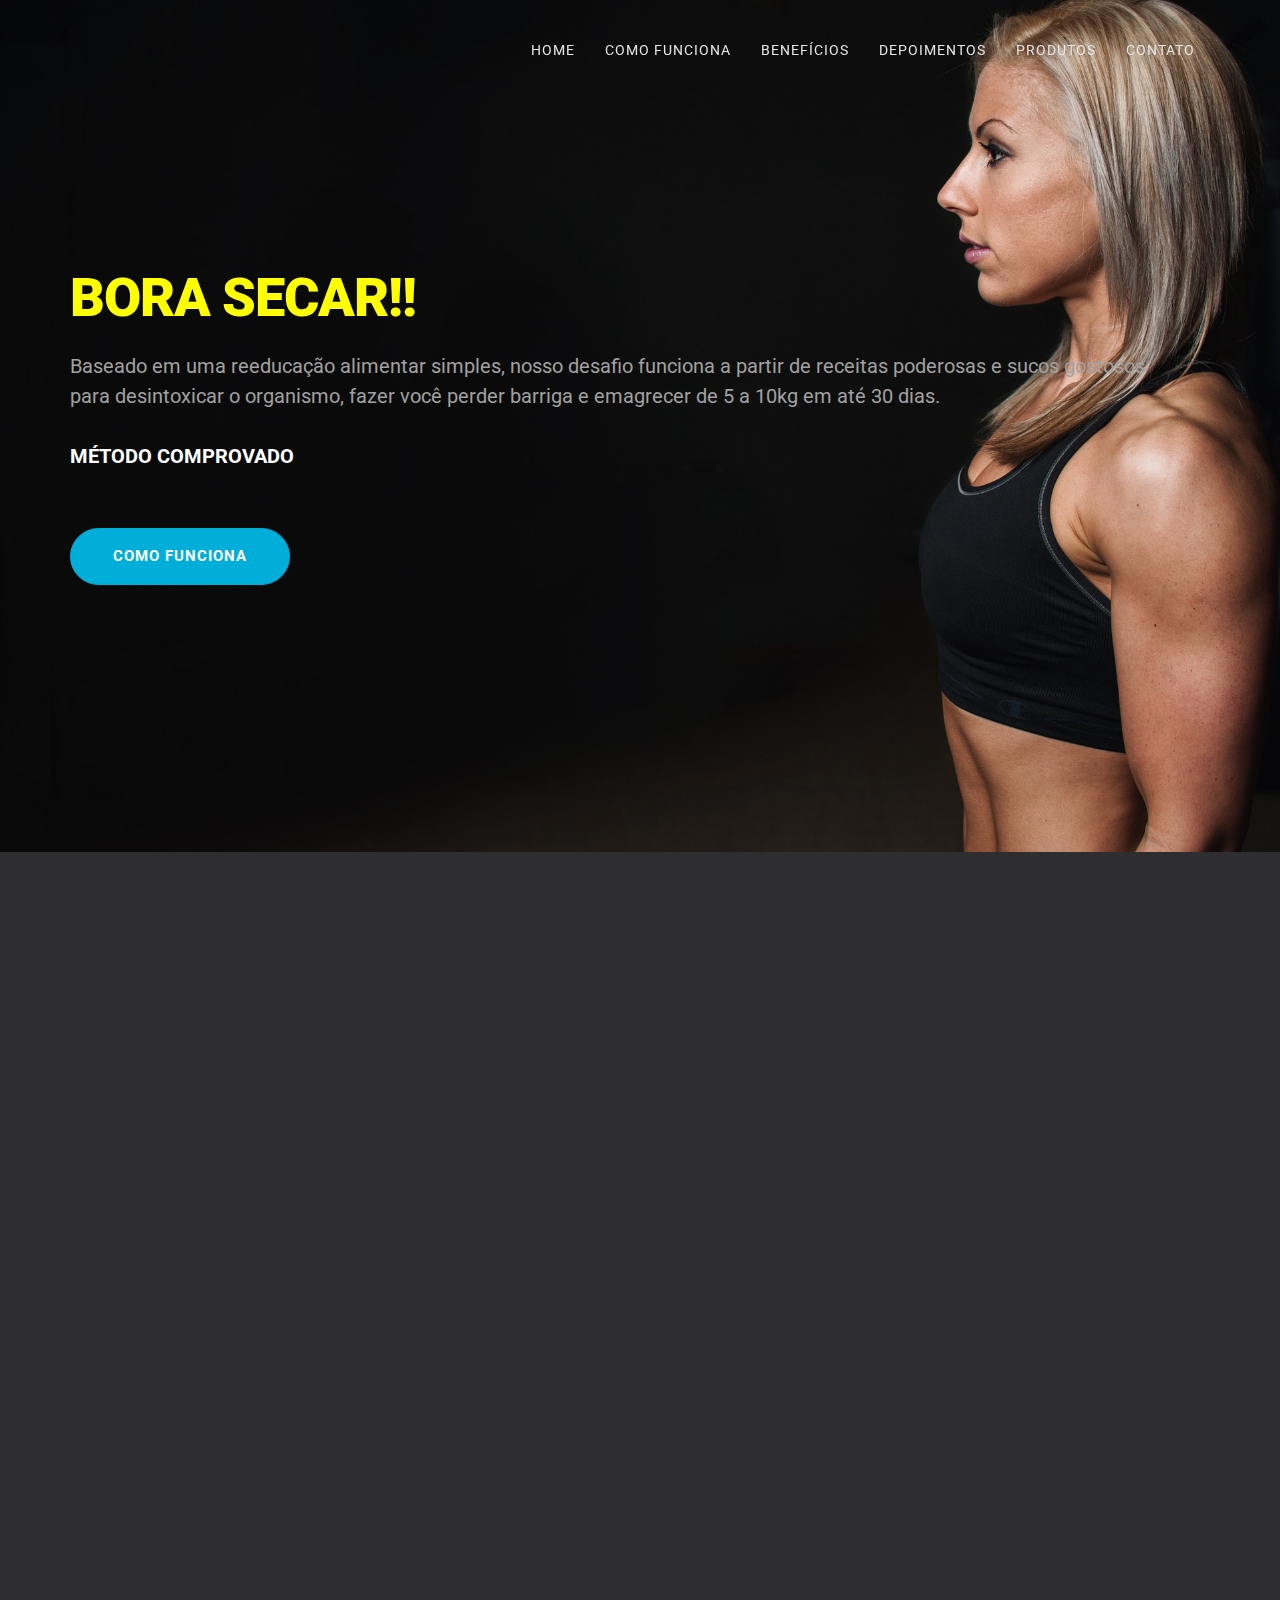
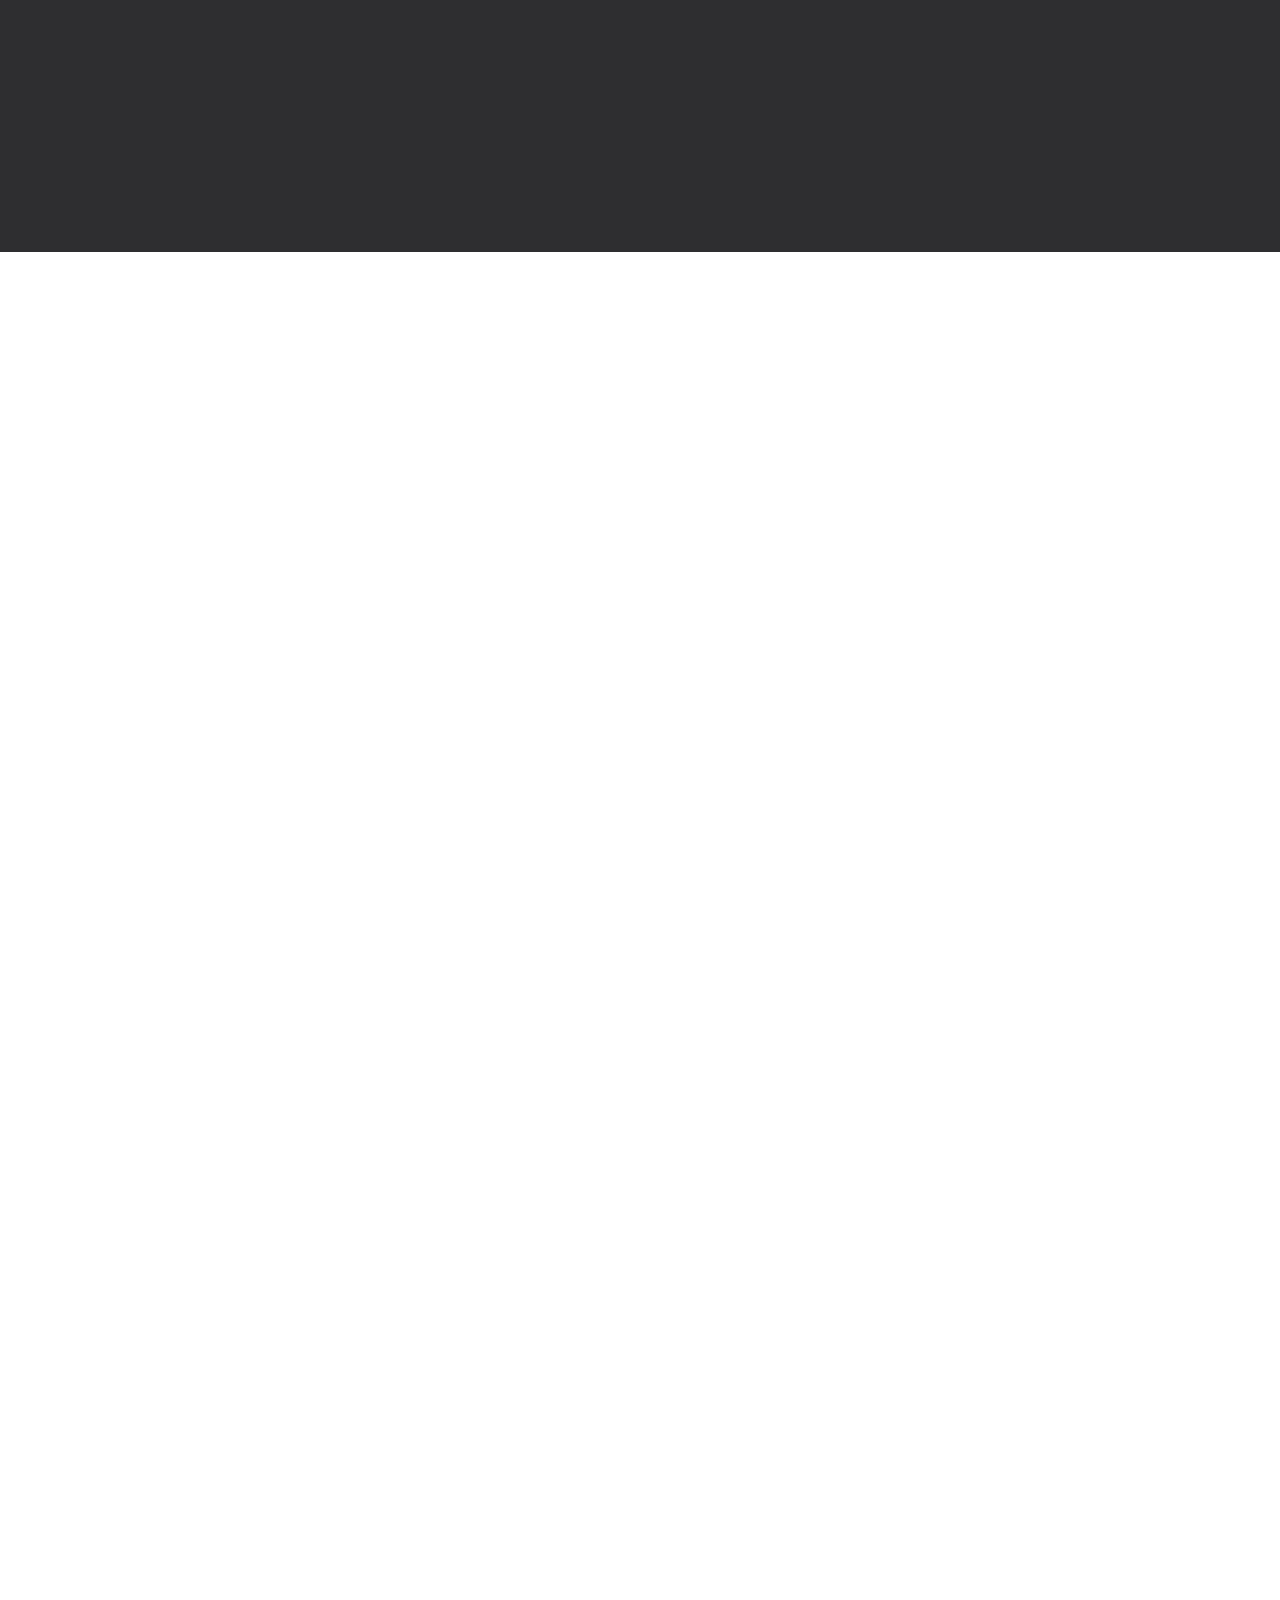
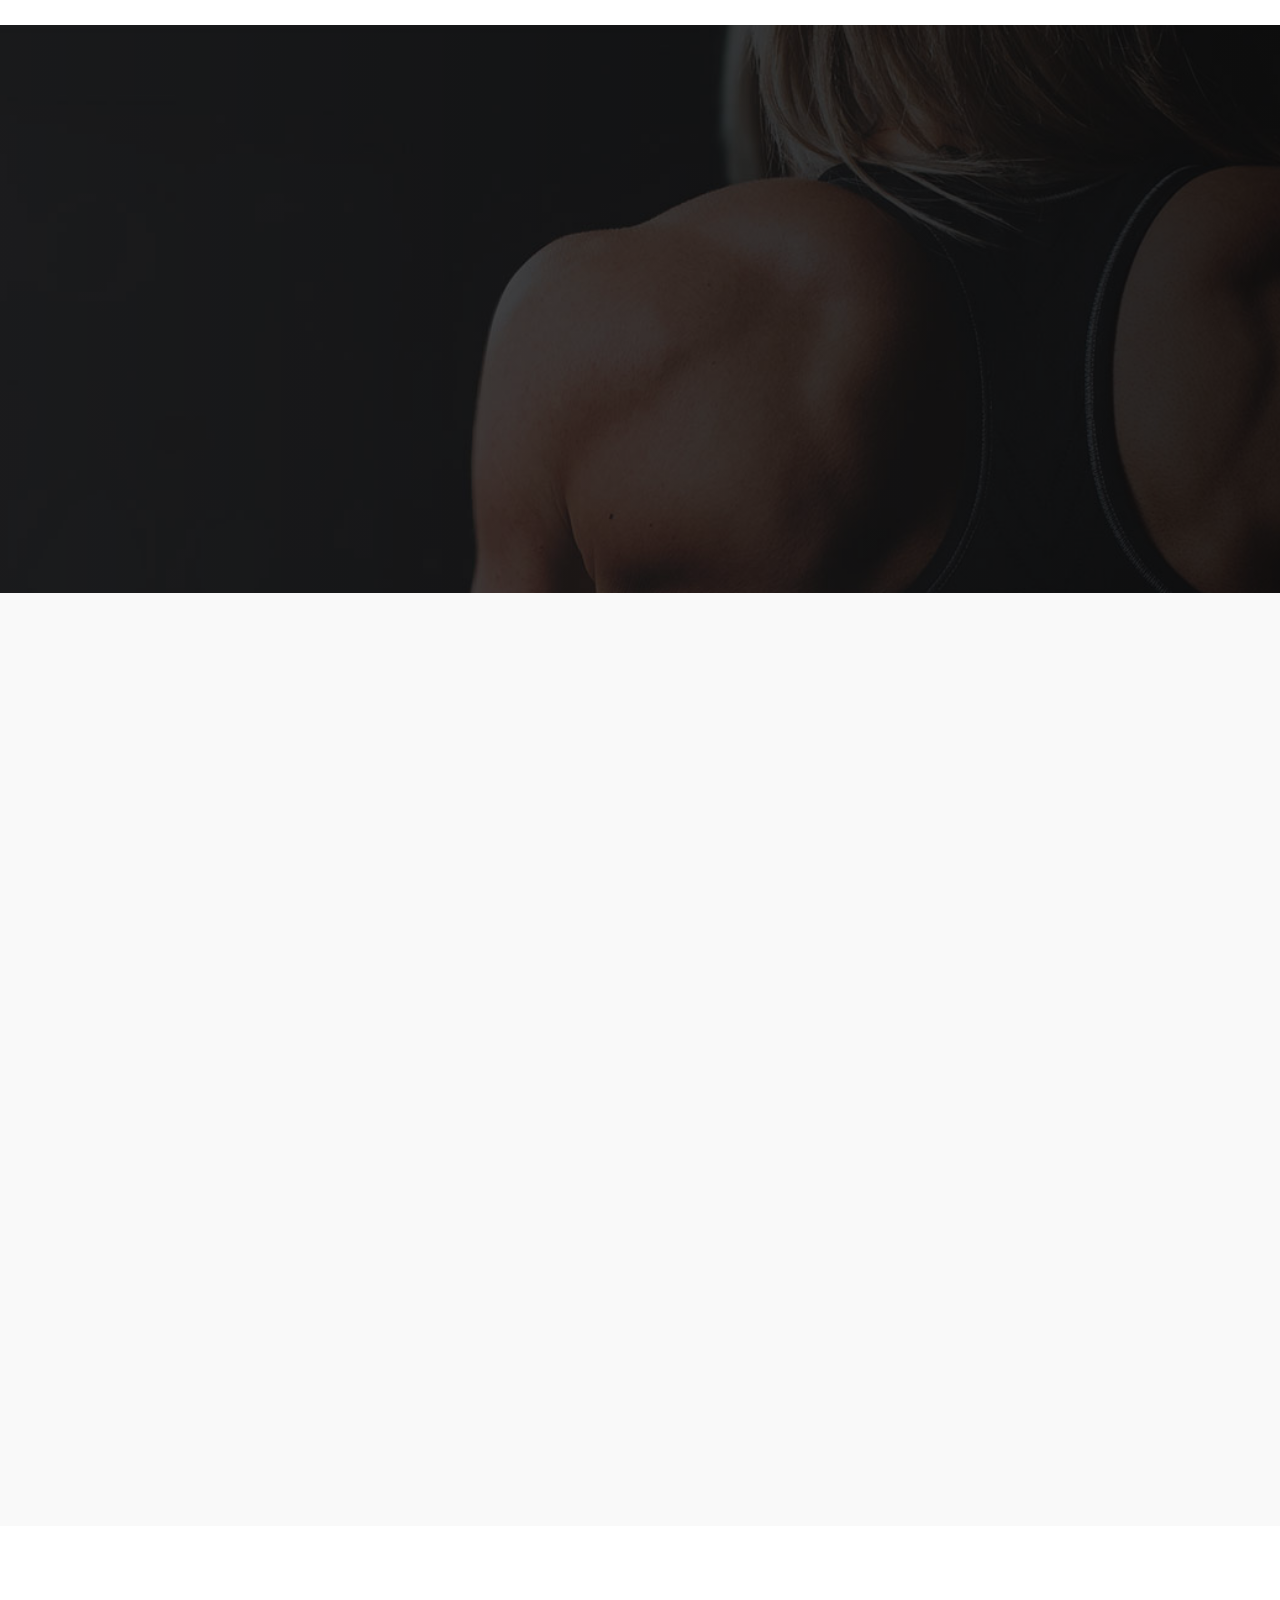
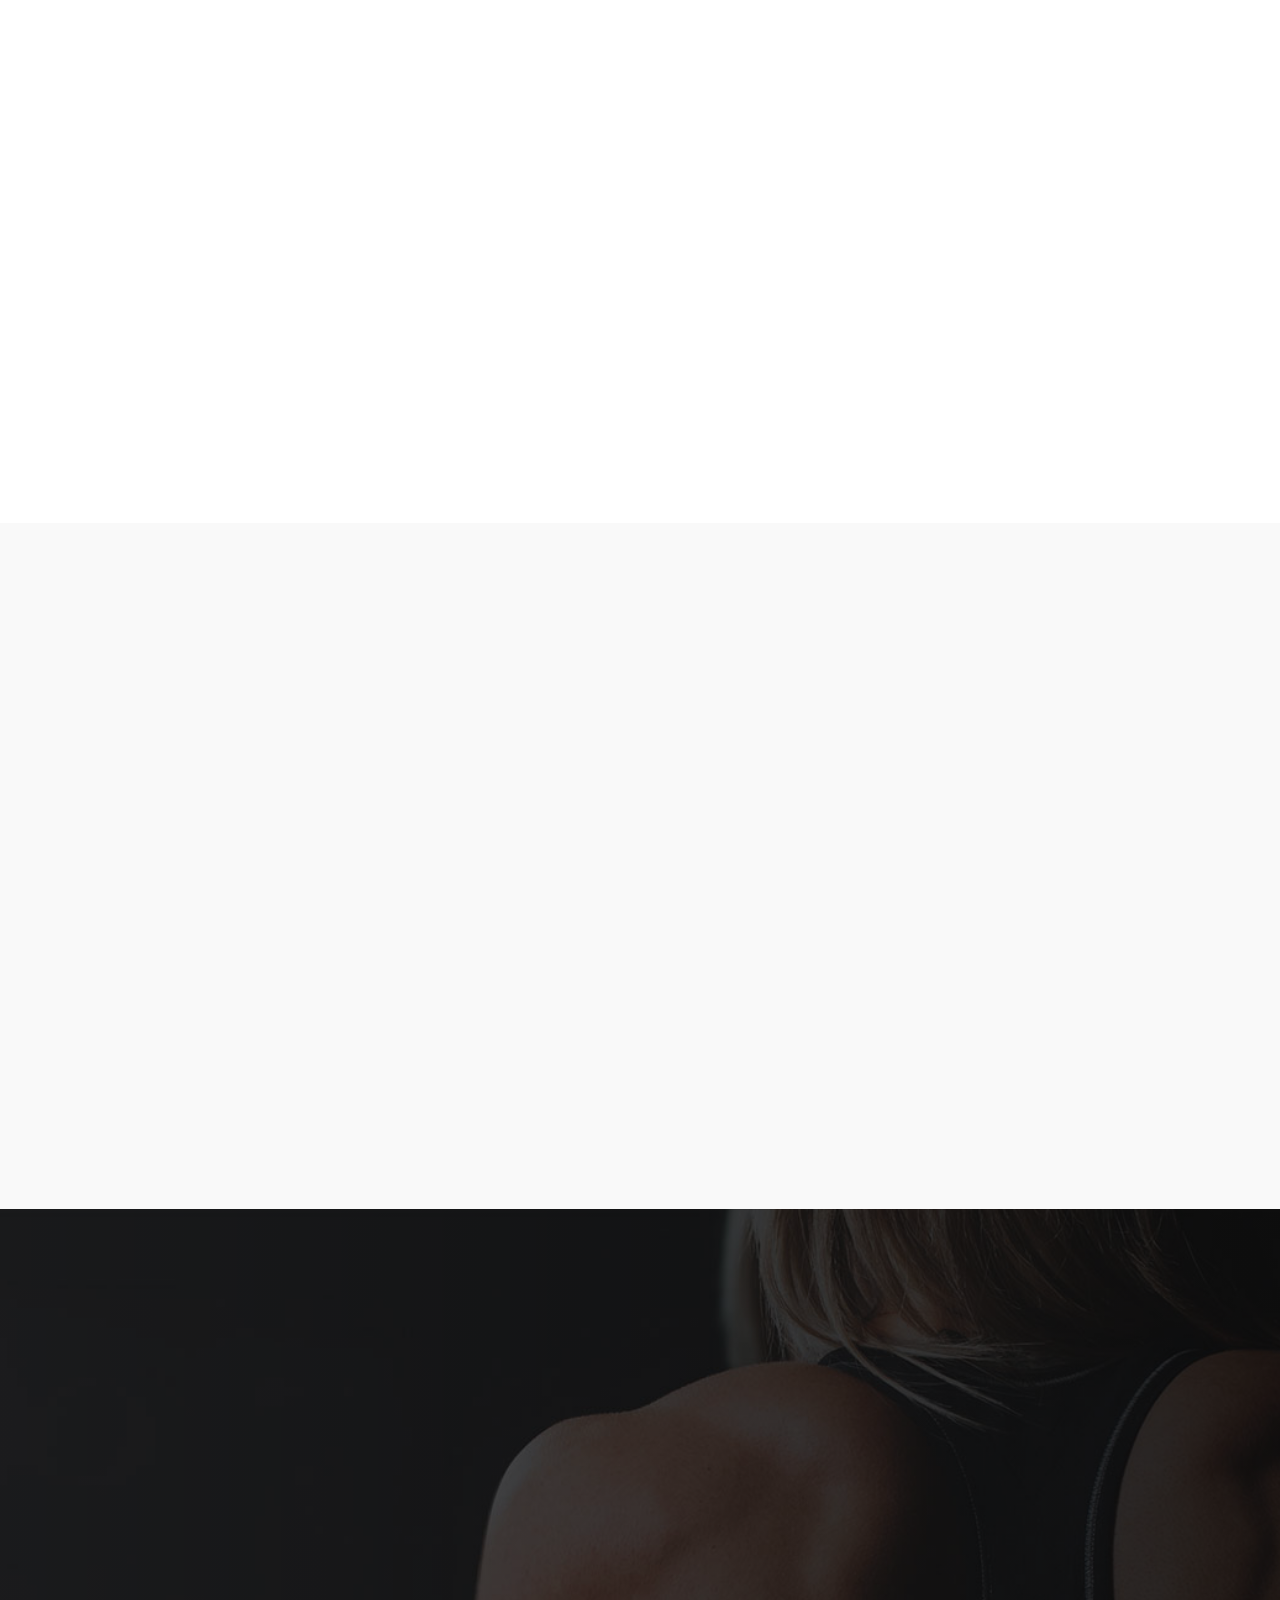
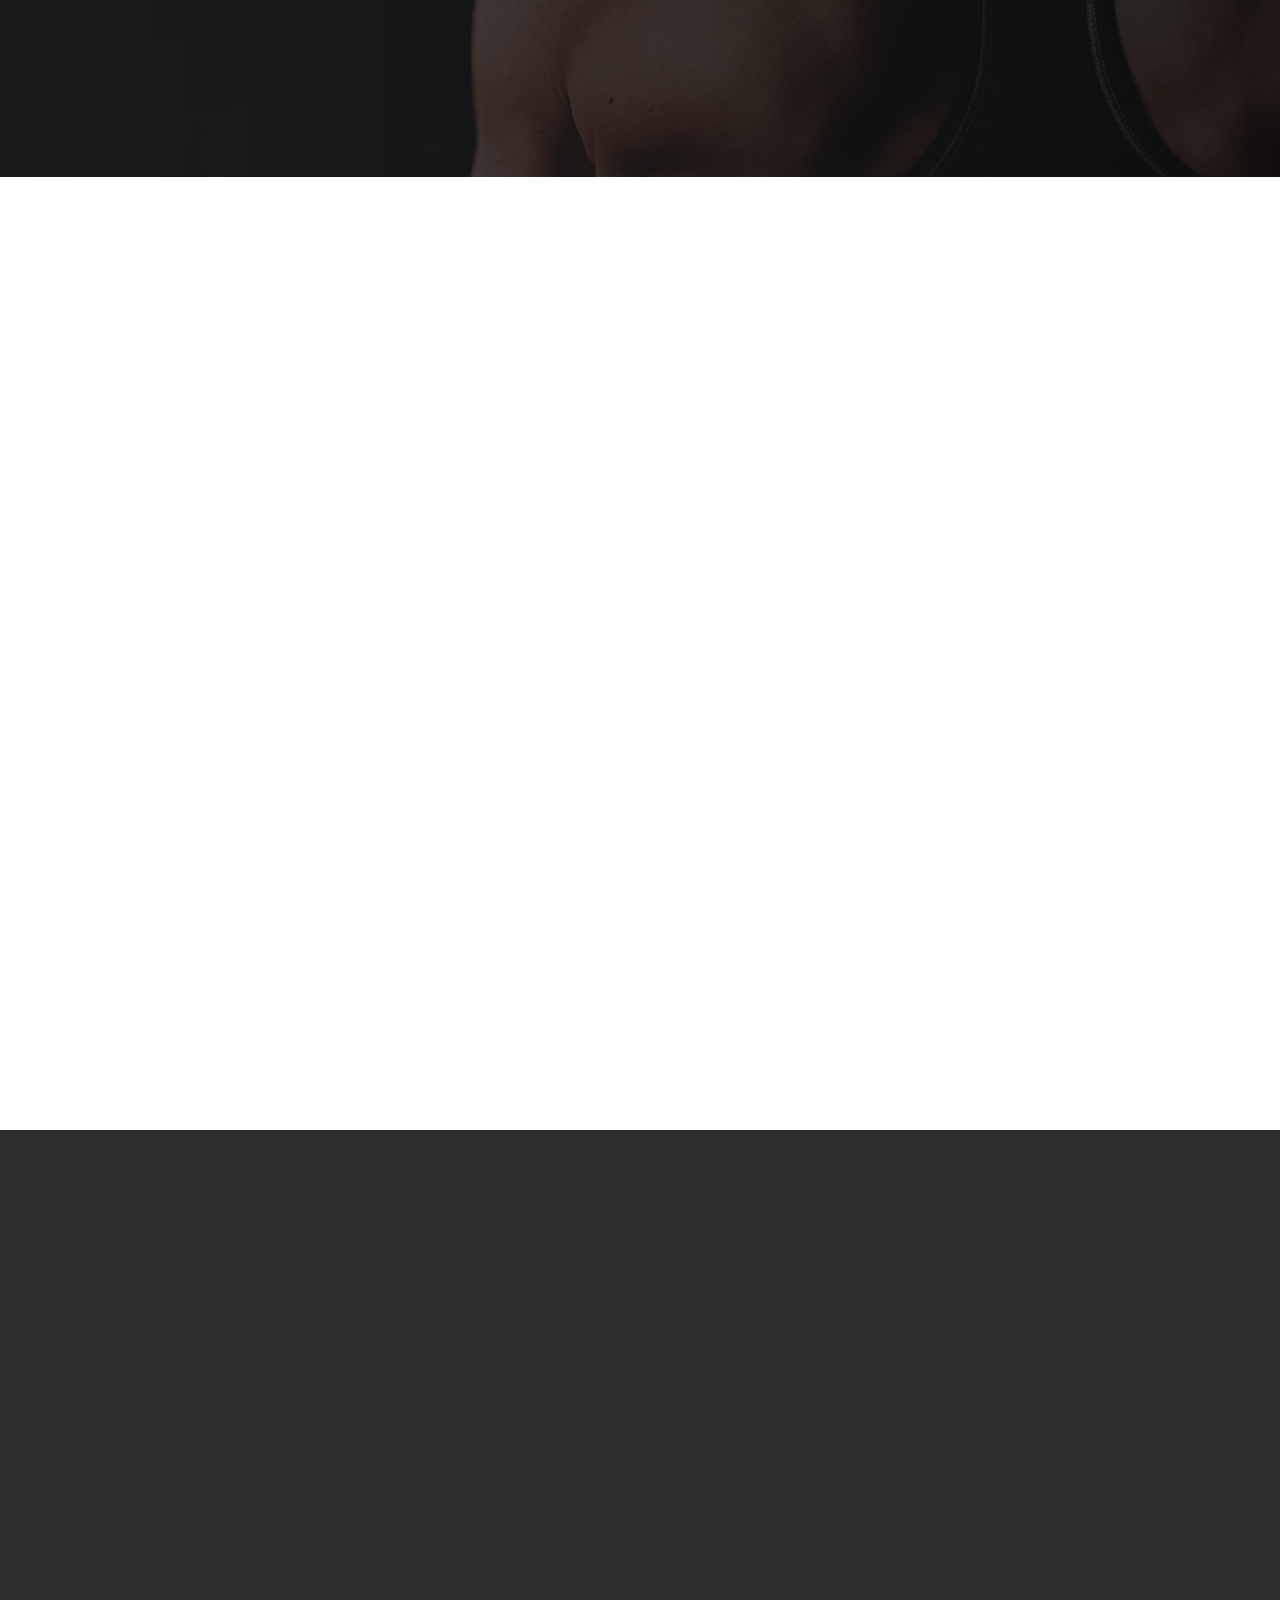
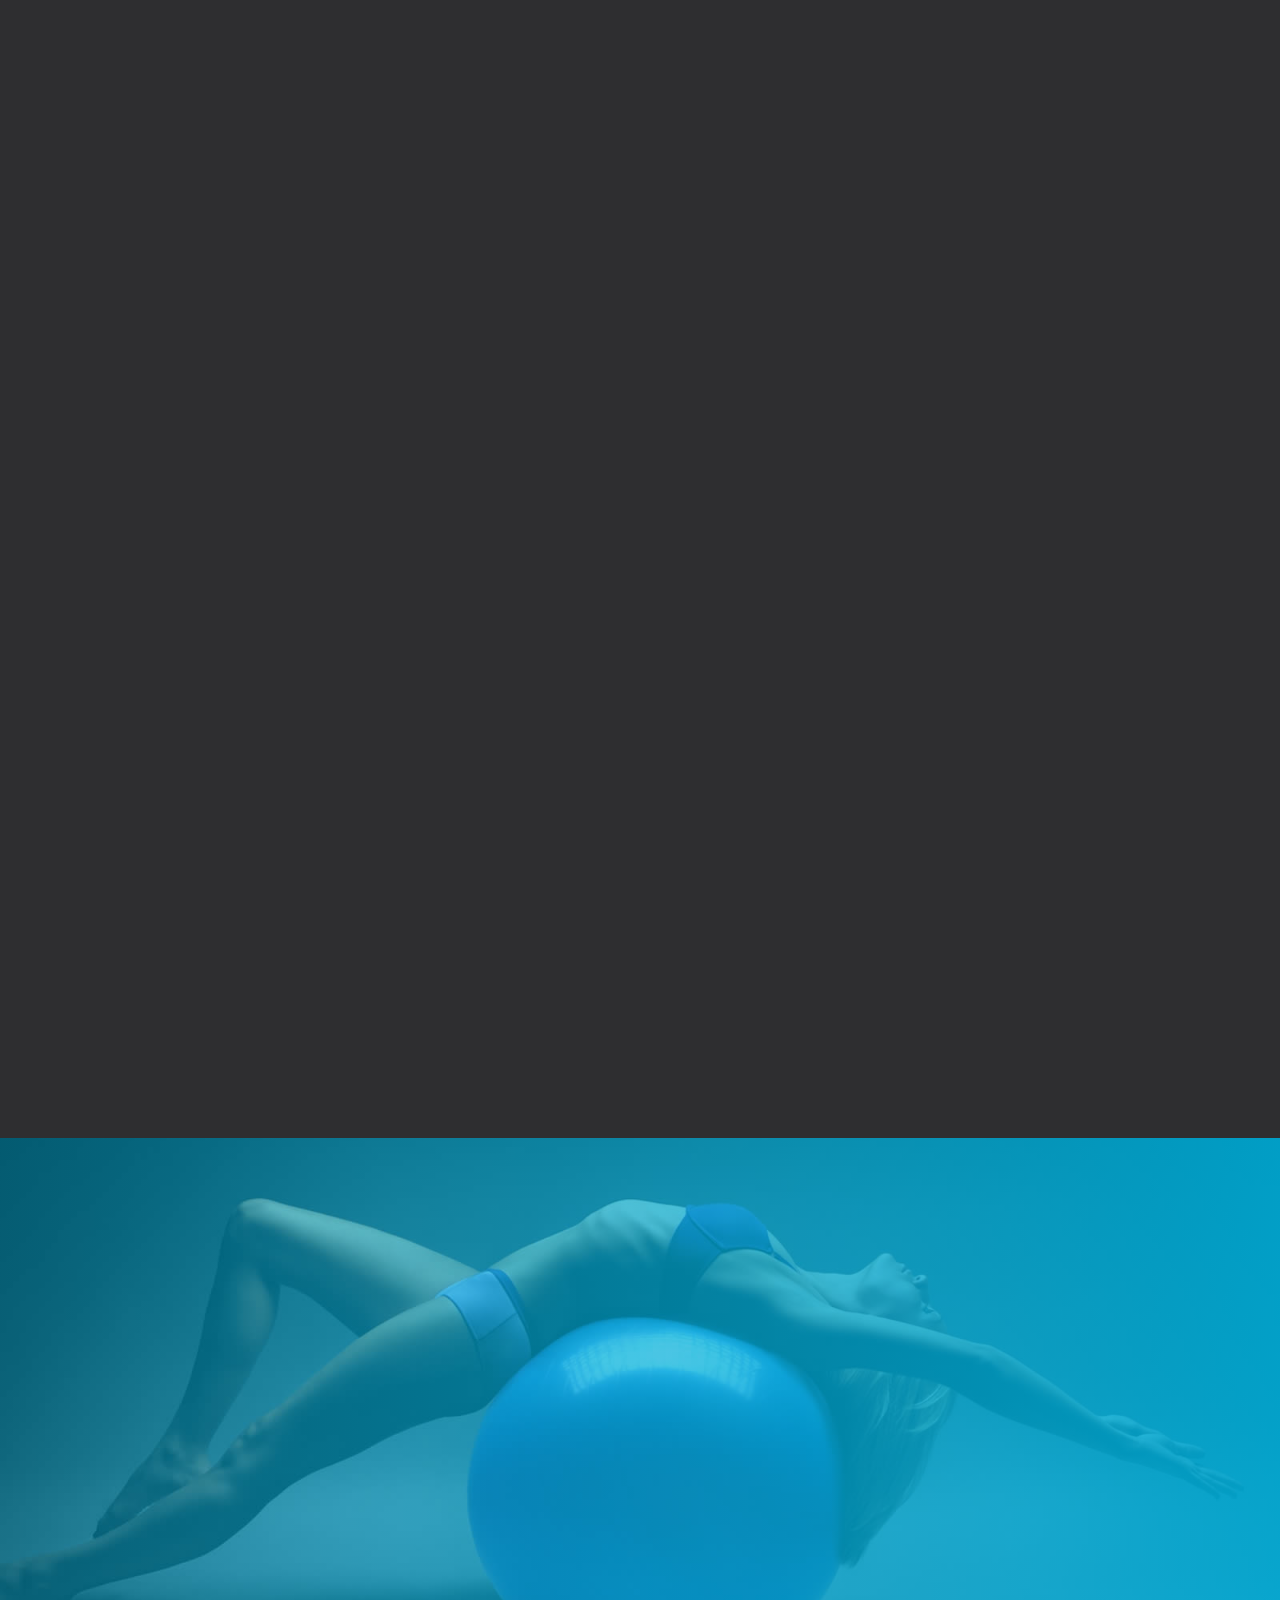
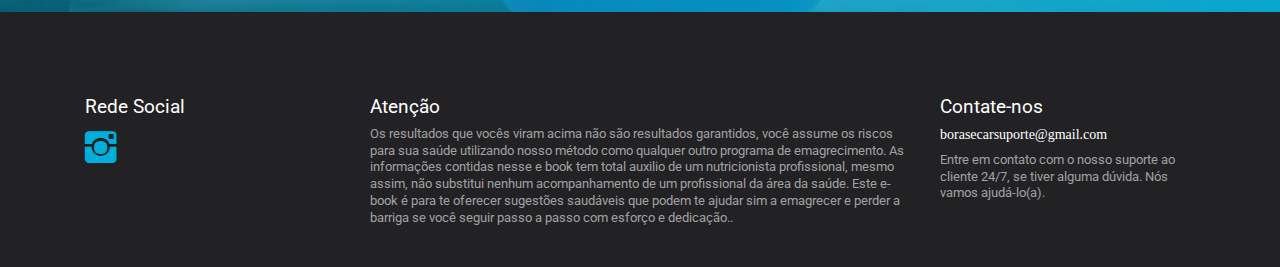
<file: index.html>
<!DOCTYPE html>
<html lang="en">
<head>
<meta charset="utf-8">
<title>BORA SECAR | Emagreça com Saúde</title>
<link rel="icon" href="images/favicon.png">
<meta name="viewport" content="width=device-width, initial-scale=1">
<meta name="description" content="A BORA SECAR é um programa em vídeo aula acompanhado de diversos tipos de e-book que te ensina a emagrecer de 5 a 10 kg em cerca de 1 mês, com base em receitas poderosas e chás poderosos para emagrecer.">
<meta name="keywords" content="Emagreça de eforma saudavel, Emagrecer, Sucos Detox">
<link href="css/bootstrap.min.css" rel="stylesheet" type="text/css" media="all" />
<link href="https://fonts.googleapis.com/css?family=Roboto:300,400,500,700,900" rel="stylesheet">
<link rel="stylesheet" href="css/animate.css">
<!-- Resource style -->
<link rel="stylesheet" href="css/owl.carousel.css">
<link rel="stylesheet" href="css/owl.theme.css">
<link rel="stylesheet" href="css/ionicons.min.css">
<!-- Resource style -->
<link href="css/style.css" rel="stylesheet" type="text/css" media="all" />
</head>
<body>
<div class="wrapper">
  <div class="container">
    <nav class="navbar navbar-default navbar-fixed-top">
      <div class="container"> 
        <div class="collapse navbar-collapse navbar-right" id="bs-example-navbar-collapse-1">
          <ul class="nav navbar-nav">
            <li><a class="page-scroll" href="#main">Home</a></li>
            <li><a class="page-scroll" href="#classes">Como Funciona</a></li>
            <li><a class="page-scroll" href="#features">Benefícios</a></li>
            <li><a class="page-scroll" href="#review">Depoimentos</a></li>
            <li><a class="page-scroll" href="#pricing">Produtos</a></li>
            <li><a class="page-scroll" href="#contact">Contato</a></li>
          </ul>
        </div>
      </div>
    </nav>
    <!-- /.navbar-collapse --> 
  </div>
  <!-- /.container-fluid -->
  
  <div class="main app form" id="main"><!-- Main Section-->
    <div class="hero-section">
      <div class="container nopadding">
        <div class="col-md-12">
          <div class="hero-content">
            <h1 class="wow fadeInUp" data-wow-delay="0.1s" style="color: yellow;">BORA SECAR!!</h1>
            <p class="wow fadeInUp" data-wow-delay="0.2s" style="font-size: 20px;" > 
              Baseado em uma reeducação alimentar simples, nosso desafio funciona a partir de receitas poderosas e sucos gostosos<br>
               para desintoxicar o organismo, fazer você perder barriga e emagrecer de 5 a 10kg em até 30 dias. <br>
                <br> <span style="font-weight: bold;color: white;">MÉTODO COMPROVADO</span>
            </p>
            <br> <br>
            <a 
            href="#classes" 
            class="page-scroll btn btn-action wow fadeInUp" 
            style="visibility: visible; animation-name: fadeInUp;">
           Como funciona
          </a>
          </div>
        </div>
      </div>
    </div>
    <!-- Classes Section -->
    <div class="pitch text-center" id="classes">
      <div class="container">
        <div class="pitch-intro">
          <h1 class="wow fadeInDown" data-wow-delay="0.2s">COMO FUNCIONA A BORA SECAR</h1>
          <p class="wow fadeInDown" data-wow-delay="0.2s" style="text-transform: uppercase;">
            a <span style="font-weight: bold;color: white;">BORA SECAR</span> é um programa em VÍDEO AULA acompanhado de diversos tipos de E-BOOK 
            que te ensina a emagrecer de 5 a 10 kg em cerca de 1 mês, com base em 
            receitas poderosas e chás poderosos para emagrecer.</p>
        </div>
        <div class="col-md-12">
          <div class="col-md-4 wow fadeInDown" data-wow-delay="0.2s">
            <div class="pitch-icon"> <i class="ion-ios-paper"></i> </div>
            <div class="pitch-content">
              <h1>cardápio COMPLETO</h1>
              <p>
                Café almoço, lanche da tarde e jantar, tudo mastigadinho você só precisa seguir passo a passo do 
                <span style="font-weight: bold; color: #FFFFFF;">E-BOOK</span>.
              </p>
            </div>
          </div>
          <div class="col-md-4 wow fadeInDown" data-wow-delay="0.2s">
            <div class="pitch-icon"> <i class="ion-coffee"></i> </div>
            <div class="pitch-content">
              <h1>CHÁS MILAGROSOS</h1>
              <p>São mais de 50 chás poderosos para desintoxicar seu organismo e fazer você secar <br> MUITA BARRIGA.</p>
            </div>
          </div>
          <div class="col-md-4 wow fadeInDown" data-wow-delay="0.2s">
            <div class="pitch-icon"> <i class="ion-wineglass"></i> </div>
            <div class="pitch-content">
              <h1>Sucos DETOX poderosos</h1>
              <p>Receitas de sucos detox poderosos que te ajudaram a desintoxicar seu organismo fazendo com que você perca peso e barriga</p>
            </div>
          </div>
          <div class="col-md-4 wow fadeInDown" data-wow-delay="0.2s">
            <div class="pitch-icon"> <i class="ion-ios-bookmarks"></i> </div>
            <div class="pitch-content">
              <h1>Mais de 100 receitas PODEROSAS para emagrecer</h1>
              <p> Receitas FIT para você aderir a sua dieta, saudáveis e ao mesmo tempo gostosas
                guia completo passo a passo de como preparar.</p>
            </div>
          </div>
          <div class="col-md-4 wow fadeInDown" data-wow-delay="0.2s">
            <div class="pitch-icon"> <i class="ion-android-sunny"></i> </div>
            <div class="pitch-content">
              <h1>ÁREA VIP</h1>
              <p>Área vip com aulas em vídeo onde você vai aprender a montar o seu cardápio individual se você quiser ir mais a fundo na dieta
                são mais de 10 aulas com nosso nutricionista BRENO FELIPE</p>
            </div>
          </div>
          <div class="col-md-4 wow fadeInDown" data-wow-delay="0.2s">
            <div class="pitch-icon"> <i class="ion-heart"></i> </div>
            <div class="pitch-content">
              <h1>EXERCÍCIOS PARA TURBINAR SUA DIETA.</h1>
              <p>Exercícios rápidos e práticos para você fazer em casa, em até 30 minutos.
              </p>
            </div>
          </div>
          <div class="col-md-12 wow fadeInDown" data-wow-delay="0.2s">
            <br><br>
            <a href="#pricing" class="page-scroll btn btn-action wow fadeInUp" style="visibility: visible; animation-name: fadeInUp;">Acesse Agora</a>
          </div>
 
        </div>
      </div>
    </div>
    <!-- Features Section -->
    <div class="app-features text-center" id="features">
      <div class="container">
        <h1 class="wow fadeInDown" data-wow-delay="0.1s">Benefícios de uma ALimentação Saúdavel Parar Secar</h1>
        <p class="wow fadeInDown" data-wow-delay="0.2s">Você procura uma alimentação saudável, mas a correria do dia a dia atrapalha isso? <br>
          Conheça o jeito BORA SECAR de ser saudável e emagreça de vez!! </p>
        <div class="col-md-4 features-left text-right">
          <div class="col-md-12 wow fadeInDown" data-wow-delay="0.2s">
            <div class="icon"> <i class="ion-android-restaurant"></i> </div>
            <h3 style="font-weight: bold; text-transform: uppercase;">Emagrecer de 5 a 10kg</h3>
            <div class="feature-single">
              <p>Emagrecer de 5 a 10 kg sem passar fome, mesmo com pouco tempo disponível, com receitas simples e poderosas.</p>
            </div>
          </div>
          <div class="col-md-12 wow fadeInDown" data-wow-delay="0.3s">
            <div class="icon"> <i class="ion-woman"></i>  </div>
            <h3 style="font-weight: bold; text-transform: uppercase;">Diminuição de estrias</h3>
            <div class="feature-single">
              <p>Acabar com aquelas estrias que te incomodam ao olhar para o espelho.</p>
            </div>
          </div>
          <div class="col-md-12 wow fadeInDown" data-wow-delay="0.4s">
            <div class="icon"> <i class="ion-ios-body"></i> </div>
            <h3 style="font-weight: bold; text-transform: uppercase;">Vencer a ansiedade</h3>
            <div class="feature-single">
              <p>Vai aprender a vencer a ansiedade e a vontade incontrolável de comer toda hora</p>
            </div>
          </div>
          <div class="col-md-12 wow fadeInDown" data-wow-delay="0.4s">
            <div class="icon"> <i class="ion-thermometer"></i> </div>
            <h3 style="font-weight: bold; text-transform: uppercase;">Sem remédios</h3>
            <div class="feature-single">
              <p>Sem medicamentos que apenas prejudicam a sua saúde.</p>
            </div>
          </div>

        </div>
        <div class="col-md-4 wow fadeInDown" data-wow-delay="0.5s"> <img class="img-responsive" src="images/about.jpg" alt="App" /> </div>
        <div class="col-md-4 features-left text-left">
          <div class="col-md-12 wow fadeInDown" data-wow-delay="0.6s">
            <div class="icon"> <i class="ion-android-bicycle"></i> </div>
            <h3 style="font-weight: bold; text-transform: uppercase;">Sem se matar na academia</h3>
            <div class="feature-single">
              <p>Chega de pensar que você só emagrece apenas indo para academia, com o nosso método você pode emagrecer sem precisar malhar</p>
            </div>
          </div>
          <div class="col-md-12 wow fadeInDown" data-wow-delay="0.7s">
            <div class="icon"> <i class="ion-android-cart"></i> </div>
            <h3 style="font-weight: bold; text-transform: uppercase;">Receitas Fáceis e Baratas</h3>
            <div class="feature-single">
              <p>Já viu uma receita em algum lugar tentou fazer ela e 
                os ingredientes caros e difícies te impediram? Então, você não vai se preocupar com isso..</p>
            </div>
          </div>
          <div class="col-md-12 wow fadeInDown" data-wow-delay="0.8s">
            <div class="icon"> <i class="ion-cash"></i> </div>
            <h3 style="font-weight: bold; text-transform: uppercase;">Sem gastar muito</h3>
            <div class="feature-single">
              <p>Sem gastar rios de dinheiro com métodos que não funcionam.
                Sem gastar rios de dinheiro
              </p>
            </div>
          </div>
          <div class="col-md-12 wow fadeInDown" data-wow-delay="0.8s">
            <div class="icon"> <i class="ion-briefcase"></i> </div>
            <h3 style="font-weight: bold; text-transform: uppercase;">Vestir a roupa que você gosta</h3>
            <div class="feature-single">
              <p>Ter facilidade de achar a roupa para aquela ocasião especial                
              </p>
            </div>
          </div>
        </div>
      </div>
    </div>
    
    <div class="feature-sub">
      <div class="container">
        <div class="sub-inner">
          <h1 class="wow fadeInUp" style="text-transform: uppercase;" >Você terá acesso ao E-Book de onde você estiver, acesse pelo celular, tablet, computador, seja em casa ou fora.</h1>
          <a href="#pricing" class="page-scroll btn btn-action wow fadeInUp">Veja nossos Produtos</a> </div>
      </div>
    </div>

    <!-- Split Feature1 Section -->
    <div class="split-features">
      <div class="col-md-6 nopadding">
        <div class="split-image"> <img class="img-responsive wow fadeIn" src="images/fitness-02.png" alt="Image" /> </div>
      </div>
      <div class="col-md-6 nopadding">
        <div class="split-content">
          <h1 class="wow fadeInUp">Olá, Tudo Bem?</h1>
          <p class="wow fadeInUp"> 
            Já parou para pensar que todo mundo fala a mesma coisa? <br> <br>
            Aah Para Emagrecer Você Precisa Fechar A Boca Blá Blá Blá. Eu vou te provar que é possível sim você emagrecer e secar a barriga sem passar fome, sem fazer dietas malucas, mesmo se você tiver pouco tempo, sem nenhum tipo de medicamento que só vai prejudicar sua saúde e além disso, não irá te trazer resultados nenhum. Nosso Método É Inovador e já ajudou milhares de pessoas a emagrecer.</p>
            <br><br>
            <div class="wow fadeInUp">
            <p>Nosso desafio é em formato de E-book (pvro Digital) Com um cardápio completo feito por nossa nutricionista profissional..</p><br>
            <p>Mais de 110 páginas de puro conteúdo.</p> <br>
            <p>Mais de 50 receitas de bebidas poderosas que irão te ajudar a secar a barriga.</p><br>
            <p>Tudo completo basta seguir passo a passo.</p><br>
          </div> 
        </div>
      </div>
    </div>
     <!-- Split Feature2 Section -->
    <div class="split-features2">
      <div class="col-md-6 nopadding">
        <div class="split-content second">
          <h1 class="wow fadeInUp">Como o Nosso Método Funciona?</h1>
          <p class="wow fadeInUp">Sem precisar parar de comer o que você gosta, sem precisar passar horas se matando na academia, sem remédios e sem gastar quase nada. Chega de se sentir mal com a sua aparência, chega de pensar em fazer cirurgias, chega de se sentir desmotivada e sem ânimo. O nosso método já mudou a vida de muitas pessoas e vai mudar a sua vida também.
          </p>        
        </div>
      </div>
      <div class="col-md-6 nopadding">
        <div class="split-image"> <img class="img-responsive wow fadeIn" src="images/home_about.png" alt="Image" /> </div>
      </div>
    </div>
     <!-- Split Feature3 Section -->
    <div class="split-features">
      <div class="col-md-6 nopadding">
        <div class="split-image"> <img class="img-responsive wow fadeIn" src="images/sucos-detox.jpg" alt="Image" /> </div>
      </div>
      <div class="col-md-6 nopadding">
        <div class="split-content">
          <h1 class="wow fadeInUp">Por certo, você já ouviu falar nas famosas bebidas detox, concorda?</h1>
          <p class="wow fadeInUp">Cardápio Detox Completo com todas as Refeições do Dia Detalhadas com o Horário, Ingredientes e Modo de Preparo de cada uma. São Receitas Fáceis, Práticas e Deliciosas feitas apenas com Ingredientes 100% Naturais! Tudo isso bem Simples, Prático e direto ao ponto. Basta seguir o PASSO A PASSO e ver os resultados em sua saúde.</p>
        </div>
      </div>
    </div>
     <!-- Bold call to action Section -->
    <div class="feature-sub">
      <div class="container">
        <div class="sub-inner">
          <h1 class="wow fadeInUp" style="text-transform: uppercase;" >Você terá acesso ao E-Book de onde você estiver, acesse pelo celular, tablet, computador, seja em casa ou fora.</h1>
          <a href="#pricing" class="page-scroll btn btn-action wow fadeInUp">Veja nossos Produtos</a> </div>
      </div>
    </div>

     <!-- Client Section -->
     <div id="review" class="pricing-section text-center" style="background: white;">
      <div class="container">
        <div class="col-md-12 col-sm-12 nopadding">
          <div class="pricing-intro-b">
            <h1 class="wow fadeInUp" data-wow-delay="0s" style="visibility: visible; animation-delay: 0s; animation-name: fadeInUp;">Depoimentos</h1>
            <p class="wow fadeInUp" data-wow-delay="0.2s" style="text-transform: uppercase;">Depoimentos De Pessoas Que Já Tiveram Suas Vidas Transformadas Com estes Produtos. </p>
          </div>
          <div class="col-sm-4">
            <div class="table-left wow fadeInUp" data-wow-delay="0.4s" style="visibility: visible; animation-delay: 0.4s; animation-name: fadeInUp;background-color: #FFFFFF;">
              <div class="pricing-details" style="display: flex;justify-content: center;">
                <img src="images/testmunhals.jpg" width="250" height="450"  alt="Testemunhas">
              </div>
            </div>
          </div>
          <div class="col-sm-4">
            <div class="table-right wow fadeInUp" data-wow-delay="0.6s" style="visibility: visible; animation-delay: 0.6s; animation-name: fadeInUp;background-color: #FFFFFF;">
              <div class="pricing-details" style="display: flex;justify-content: center;">
                <img src="images/testmunhals2.jpg" width="250" height="450"  alt="Testemunhas">
              </div>
            </div>
          </div>
          <div class="col-sm-4">
            <div class="table-right wow fadeInUp" data-wow-delay="0.6s" style="visibility: visible; animation-delay: 0.6s; animation-name: fadeInUp;background-color: #FFFFFF;">
              <div class="pricing-details" style="display: flex;justify-content: center;">
                <img src="images/testmunhals1.jpg" width="250" height="450"  alt="Testemunhas">
              </div>
            </div>
          </div>
        </div>
      </div>
    </div>    <!-- Package Section -->
    <div id="pricing" class="pricing-section text-center">
      <div class="container">
        <div class="col-md-12 col-sm-12 nopadding">
          <div class="pricing-intro ">
            <h1 class="wow fadeInUp" data-wow-delay="0s">NOSSOS PRODUTOS</h1>
            <p class="wow fadeInUp" data-wow-delay="0.2s" style="visibility: visible; animation-delay: 0.2s; animation-name: fadeInUp;"><span class="color-b">Imagina pagar uma academia que custa no minímo 90 reais por mês e descobrir que você pode emagrecer por bem menos e no conforto de casa ou no trabalho</span><br> <br>
              <span style="font-weight: bold; color: white;" class="color-blue">PRODUTOS COMPROVADOS</span> </p>
          </div>
          <div class="col-sm-6">
            <div class="table-left wow fadeInUp" data-wow-delay="0.4s">
              <div class="pricing-details pricing-details-b">
                <img src="images/bebidas-detox.png" width="200" alt="Bebidas Detox">
                <br>
                <span>R$ 17.00</span>
                <p style="color: #a1a1a1;">
                  O Detox de 3 Dias é um E-book com o Passo a Passo Simples e 
                  Prático para te ajudar a Desinchar o seu Corpo eliminando a Retenção de 
                  Líquidos e limpando o seu Organismo. Além de desinchar seu corpo (principalmente a barriga).</p><br><br>
                  <button type="button" class="btn btn-primary btn-action btn-fill" data-toggle="modal" data-target="#ModalDetox">
                    Saiba Mais
                  </button>
                  
                  <!-- Modal -->
                  <div class="modal fade" id="ModalDetox" tabindex="-1" role="dialog" aria-labelledby="TituloDetox" aria-hidden="true">
                    <div class="modal-dialog modal-dialog-centered" role="document">
                      <div class="modal-content">
                        <div class="modal-header">
                          <h3 class="modal-title" id="TituloDetox" style="text-transform: uppercase; font-weight: bold; color: #19b9e7;">COMO FUNCIONA O DETOX DE 3 DIAS?</h3>
                          <br>
                          <img src="images/bebidas-detox.png" width="230" alt="">
                          <button type="button" class="close" data-dismiss="modal" aria-label="Fechar">
                            <span aria-hidden="true">&times;</span>
                          </button>
                        </div>
                        <div class="modal-body" style="text-align: left;text-transform: uppercase;">
                         <p>O Detox de 3 Dias é um Livro Digital com o Passo a Passo Simples e 
                           Prático para te ajudar a Desinchar o seu Corpo eliminando a Retenção de Líquidos e limpando o seu Organismo</p> 
                         <br> 
                         <p>São Receitas Fáceis, Práticas e Deliciosas feitas apenas com Ingredientes 100% Naturais!.</p>
                         <br> 
                          <p>Você vai limpar o seu organismo de forma simples e natural.</p>
                          <br>
                          <p>Basta seguir o PASSO A PASSO e ver os resultados em sua saúde.</p>
                          <br>
                          <p>4 Bônus incriveis de alimentações, sucos e muito mais!</p>
                        </div>
                        <div class="modal-footer">
                          <button type="button" class="btn btn-secondary btn-close" data-dismiss="modal">Sair</button>
                          <a href="https://go.hotmart.com/K21319337O?ap=c2b2">
                            <button type="button" class="btn btn-secondary btn-pay-me">Comprar</button>
                          </a>
                        </div>
                      </div>
                    </div>
                  </div>
              </div>
            </div>
          </div>
          <div class="col-sm-6">
            <div class="table-right wow fadeInUp" data-wow-delay="0.6s">
              <div class="pricing-details pricing-details-b">
                <img src="images/desafio27.jpg" width="200" alt="Desafio 27 Dias"/>
                <br>
                <span>R$ 27.97</span>
                <p style="color: #a1a1a1;">
                Baseado em uma reeducação alimentar simples, nosso desafio funciona a 
                partir de receitas poderosas e gostosos para desintoxicar o organismo, 
                fazer você perder barriga e emagrecer de 5 a 10kg em até 27 dias. </p> <br><br>
                <button type="button" class="btn btn-primary btn-action btn-fill" data-toggle="modal" data-target="#ModalDesafio">
                  Saiba Mais
                </button>
                
                <!-- Modal -->
                <div class="modal fade" id="ModalDesafio" tabindex="-1" role="dialog" aria-labelledby="TituloDesafio" aria-hidden="true">
                  <div class="modal-dialog modal-dialog-centered" role="document">
                    <div class="modal-content">
                      <div class="modal-header">
                        <h3 class="modal-title" id="TituloDesafio" style="text-transform: uppercase; font-weight: bold; color: #19b9e7;">DETOX DE 3 DIAS PARA DESINCHAR O CORPO</h3>
                        <br>
                        <img src="images/desafio27.jpg" width="230" alt="">
                        <button type="button" class="close" data-dismiss="modal" aria-label="Fechar">
                          <span aria-hidden="true">&times;</span>
                        </button>
                      </div>
                      <div class="modal-body" style="text-align: left;text-transform: uppercase;">
                       <p>Nosso desafio é em formato de E-book (Livro Digital) Com um cardápio completo dos 27 dias feito por nossa nutricionista profissional.</p> 
                       <br> 
                       <p>Mais de 110 páginas de puro conteúdo.</p>
                       <br> 
                        <p>Mais de 50 receitas de bebidas poderosas que irão te ajudar a secar a barriga.</p>
                        <br> 
                        <p>Tudo completo basta seguir passo a passo.</p>
                        <br>
                        <p>4 BÔNUS EXCLUSIVOS!!</p>
                        <br>
                      </div>
                      <div class="modal-footer">
                        <button type="button" class="btn btn-secondary btn-close" data-dismiss="modal">Sair</button>
                        <a href="https://go.hotmart.com/U20058361A?ap=b529">
                            <button type="button" class="btn btn-secondary btn-pay-me">Comprar</button>
                        </a>
                      </div>
                    </div>
                  </div>
                </div>

              </div>
            </div>
          </div>
        </div>
        <div class="col-md-12 col-sm-12 nopadding">
          <div class="col-sm-6">
            <div class="table-left wow fadeInUp" data-wow-delay="0.4s">
              <div class="pricing-details pricing-details-b">                
                <img src="images/lowcarb.png" width="200" alt="Low Carb">
                <br>
                <span>R$ 34.90</span>
                <p style="color: #a1a1a1;">
                  O e-book 250 Receitas Low Carb, é um guia completo com uma metodologia testada e aprovada, 
                  centenas de pessoas já emagreceram de forma saudável e eficaz seguindo essa metodologia.</p> <br><br>
                  <button type="button" class="btn btn-primary btn-action btn-fill" data-toggle="modal" data-target="#ModalLow">
                    Saiba Mais
                  </button>
                  
                  <!-- Modal -->
                  <div class="modal fade" id="ModalLow" tabindex="-1" role="dialog" aria-labelledby="TituloLow" aria-hidden="true">
                    <div class="modal-dialog modal-dialog-centered" role="document">
                      <div class="modal-content">
                        <div class="modal-header">
                          <h3 class="modal-title" id="TituloLow" style="text-transform: uppercase; font-weight: bold; color: #19b9e7;">250 RECEITAS LOW CARB</h3>
                          <br>
                          <img src="images/lowcarb.png" width="230" alt="">
                          <button type="button" class="close" data-dismiss="modal" aria-label="Fechar">
                            <span aria-hidden="true">&times;</span>
                          </button>
                        </div>
                        <div class="modal-body" style="text-align: left;text-transform: uppercase;">
                         <p>No Livro Digital 250 Receitas Low Carb, Você Encontrará as Melhores e Mais Variadas Receitas Para Todas as Refeições Do Dia.</p> 
                         <br> 
                         <p>Receitas Fáceis, Práticas, Simples E Deliciosas.</p>
                         <br> 
                          <p>250 Deliciosas Opções De Receitas Low Carb.</p>
                          <br> 
                          <p>3 Bônus PRO Exclusivos.</p>
                          <br>
                          <p>Satisfação 100% Garantida.</p>
                          <br>
                        </div>
                        <div class="modal-footer">
                          <button type="button" class="btn btn-secondary btn-close" data-dismiss="modal">Sair</button>
                          <a href="https://go.hotmart.com/D21210994M?ap=874b">
                              <button type="button" class="btn btn-secondary btn-pay-me">Comprar</button>
                          </a>
                        </div>
                      </div>
                    </div>
                  </div>
              </div>
            </div>
          </div>

          <div class="col-sm-6">
            <div class="table-right wow fadeInUp" data-wow-delay="0.6s">
              <div class="pricing-details pricing-details-b">
                <img src="images/desafiofit14d.jpg" width="200" alt="Desafio 30 Dias">
                <br>
                <span>R$ 29.90</span>
                <p style="color: #a1a1a1;">
                  Um Plano Alimentar 100% NATURAL capaz de gerar resultados Incríveis de perda de peso.
                  Ingredientes baratos, 100% naturais e com receitas simples e fáceis para você perder entre 3 à 8KG de forma saudável em apenas 14 dias.
                </p> <br><br>
                  <button type="button" class="btn btn-primary btn-action btn-fill" data-toggle="modal" data-target="#ModalDesafio30">
                    Saiba Mais
                  </button>
                  
                  <!-- Modal -->
                  <div class="modal fade" id="ModalDesafio30" tabindex="-1" role="dialog" aria-labelledby="TituloDesafio30" aria-hidden="true">
                    <div class="modal-dialog modal-dialog-centered" role="document">
                      <div class="modal-content">
                        <div class="modal-header">
                          <h3 class="modal-title" id="TituloDesafio30" style="text-transform: uppercase; font-weight: bold; color: #19b9e7;">EMAGREÇA EM 1 MÊS SEM ACADEMIA</h3>
                          <br>
                          <img src="images/desafiofit14d.jpg" width="230" alt="">
                          <button type="button" class="close" data-dismiss="modal" aria-label="Fechar">
                            <span aria-hidden="true">&times;</span>
                          </button>
                        </div>
                        <div class="modal-body" style="text-align: left;text-transform: uppercase;">
                        <p>Descubra Agora o Método que Milhares de Pessoas Comuns Estão Usando para Emagrecer 
                           de 3 à 8Kg em 14 Dias SEM Passar Fome ou fazer Exercícios.</p>                      
                        <br> 
                         <p>Se dentro desse prazo você não gostar do conteúdo ou de qualquer outra coisa, devolvemos a você 100% do valor investido.</p>
                         <br> 
                          <p>Métodos simples e fáceis, sem utilizar nenhum esforço exagerado.</p>
                          <br> 
                          <p>Receba o material imediatamente após finalizar a compra!</p>
                          <br>
                          <p>3 BÔNUS INCRIVEIS SE VIRAR NOSSO CLIENTE HOJE AINDA, APROVEITE.</p>
                          <br>
                        </div>
                        <div class="modal-footer">
                          <button type="button" class="btn btn-secondary btn-close" data-dismiss="modal">Sair</button>
                          <a href="https://go.hotmart.com/A21105257L?ap=e9db">
                              <button type="button" class="btn btn-secondary btn-pay-me">Comprar</button>
                          </a>
                        </div>
                      </div>
                    </div>
                  </div>
              </div>
            </div>
          </div>
          
        </div>

      </div>
    </div>
    
    <!-- Subscribe Form -->
    <div class="cta-sub no-color">
      <div class="container">
        <div class="cta-inner">
          <h1 class="wow fadeInUp" data-wow-delay="0s">Assine nossa Newsletter e receba nossas ofertas!!</h1>
          <p class="wow fadeInUp" data-wow-delay="0.2s">Digite o seu endereço de e-mail que enviamos diversas novidades sobre a Be Fitness. </p>
          <div class="form wow fadeInUp" data-wow-delay="0.3s">
            <form class="subscribe-form center-form wow zoomIn" action="/pages/success" method="post" data-netlify="true" id="subscribeform">
              <input class="mail" type="email" name="email" placeholder="Digite seu e-mail" autocomplete="off" required>
              <input class="submit-button" type="submit" value="Inscrever" name="send">
            </form>
            <!-- subscribe message -->
            <div id="mesaj"></div>
            <!-- subscribe message --> 
          </div>
        </div>
      </div>
    </div>
    
    <!-- Footer Section -->
    <div class="footer" id="contact">
      <div class="container">
        <div class="col-md-3 contact footer-menu">
          <h1>Rede Social</h1>
          <a href="https://www.instagram.com/borasecar17/" target="_blank">
            <i class="ion-social-instagram"></i>
          </a>
        </div>
        <div class="col-md-6 contact">
          <h1>Atenção</h1>
          <p>Os resultados que vocês viram acima não são resultados garantidos, 
            você assume os riscos para sua saúde utilizando nosso método como qualquer outro programa de emagrecimento. 
            As informações contidas nesse e book tem total auxilio de um nutricionista profissional, 
            mesmo assim, não substitui nenhum acompanhamento de um profissional da área da saúde. 
            Este e-book é para te oferecer sugestões saudáveis que podem te ajudar sim a emagrecer e perder a 
            barriga se você seguir passo a passo com esforço e dedicação..</p>
        </div>
        <div class="col-md-3 contact">
          <h1>Contate-nos</h1>
          <a style="color: white;" href="mailto:borasecarsuporte@gmail.com">borasecarsuporte@gmail.com</a> 
          <p> Entre em contato com o nosso suporte ao cliente 24/7, se tiver alguma dúvida. Nós vamos ajudá-lo(a). </p>
        </div>
      </div>
    </div>

 

  <a id="back-top" class="back-to-top page-scroll" href="#main"> <i class="ion-ios-arrow-thin-up"></i> </a> 
  
  <!-- Scroll To Top Ends--> 
  
</div>
<!-- Main Section -->
</div>
<!-- Wrapper--> 

<!-- Jquery and Js Plugins --> 
<script type="text/javascript" src="js/jquery-2.1.1.js"></script> 
<script type="text/javascript" src="js/bootstrap.min.js"></script> 
<script type="text/javascript" src="js/plugins.js"></script> 
<script type="text/javascript" src="js/pay-me.js"></script> 
<script type="text/javascript" src="js/menu.js"></script> 
<script type="text/javascript" src="js/custom.js"></script> 
<script src="js/subscribe.js"></script>
<script src="js/jquery.subscribe.js"></script>
</body>
</html>
</file>
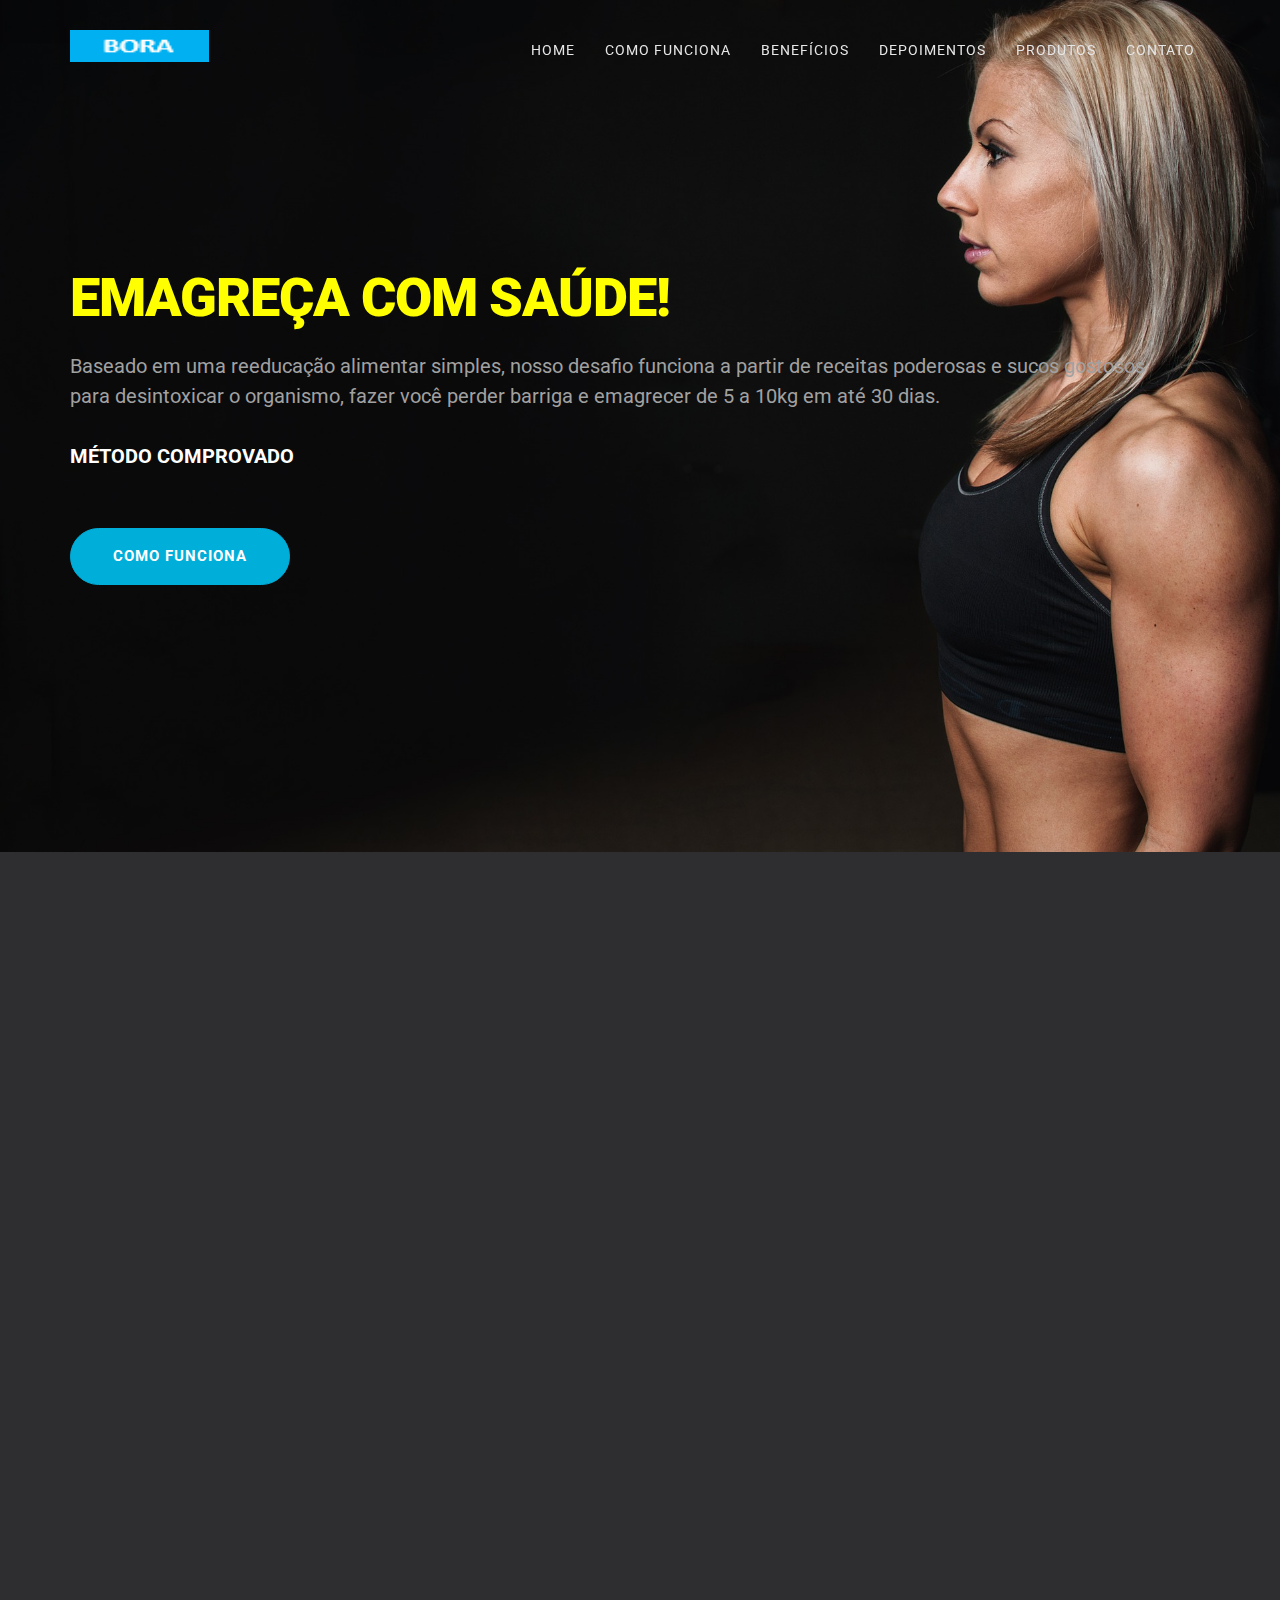
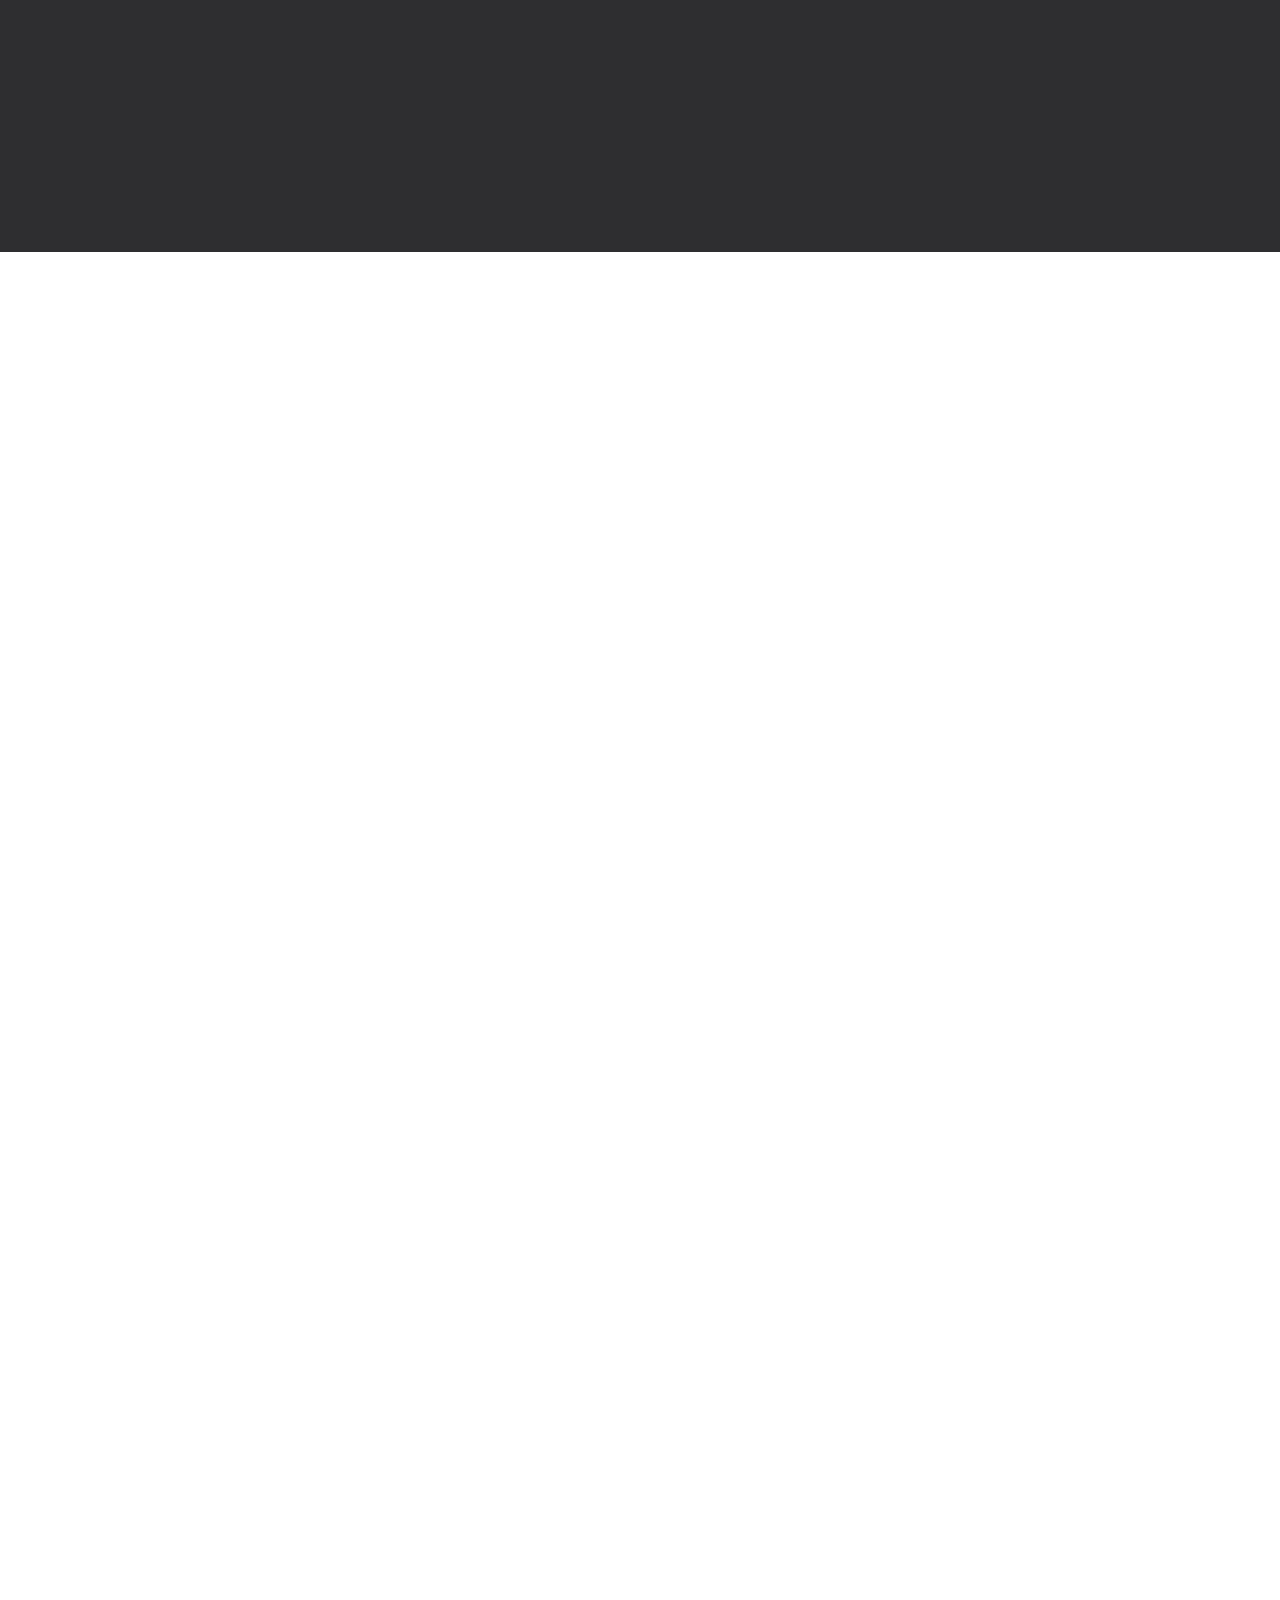
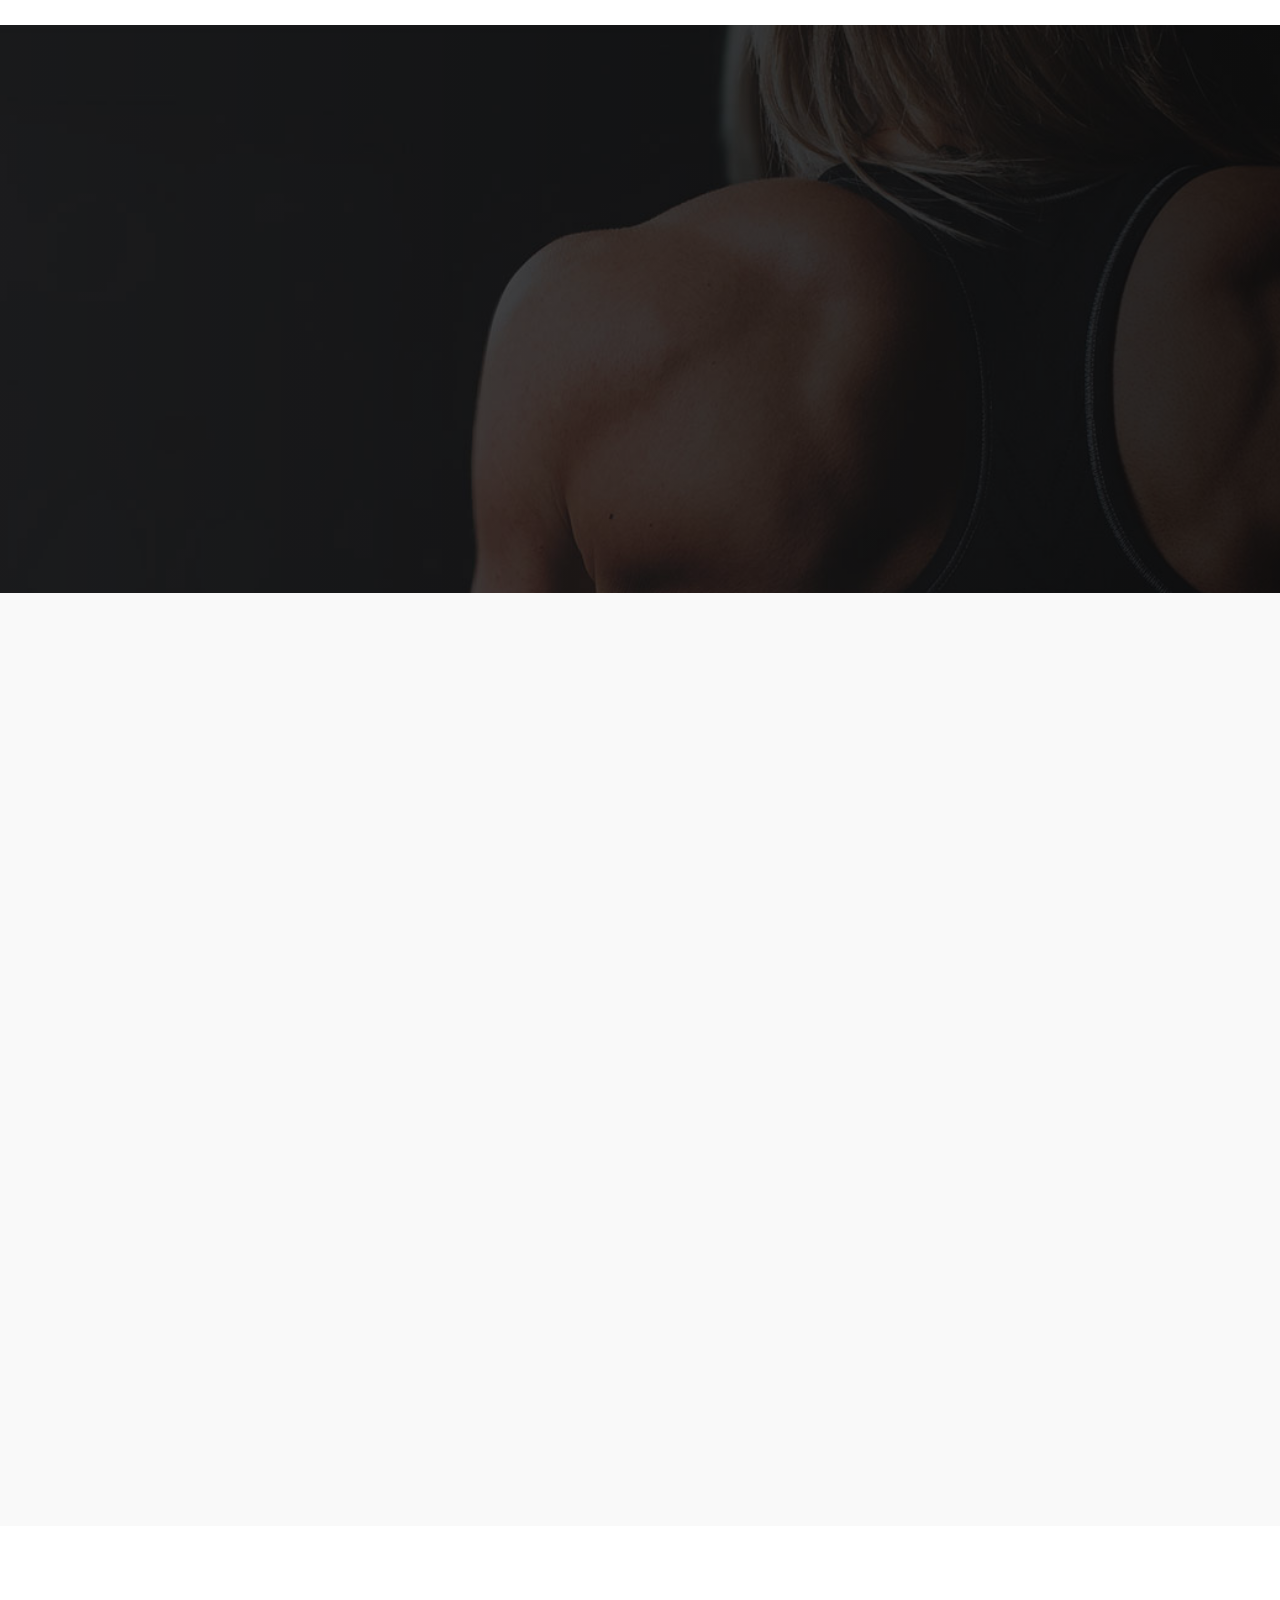
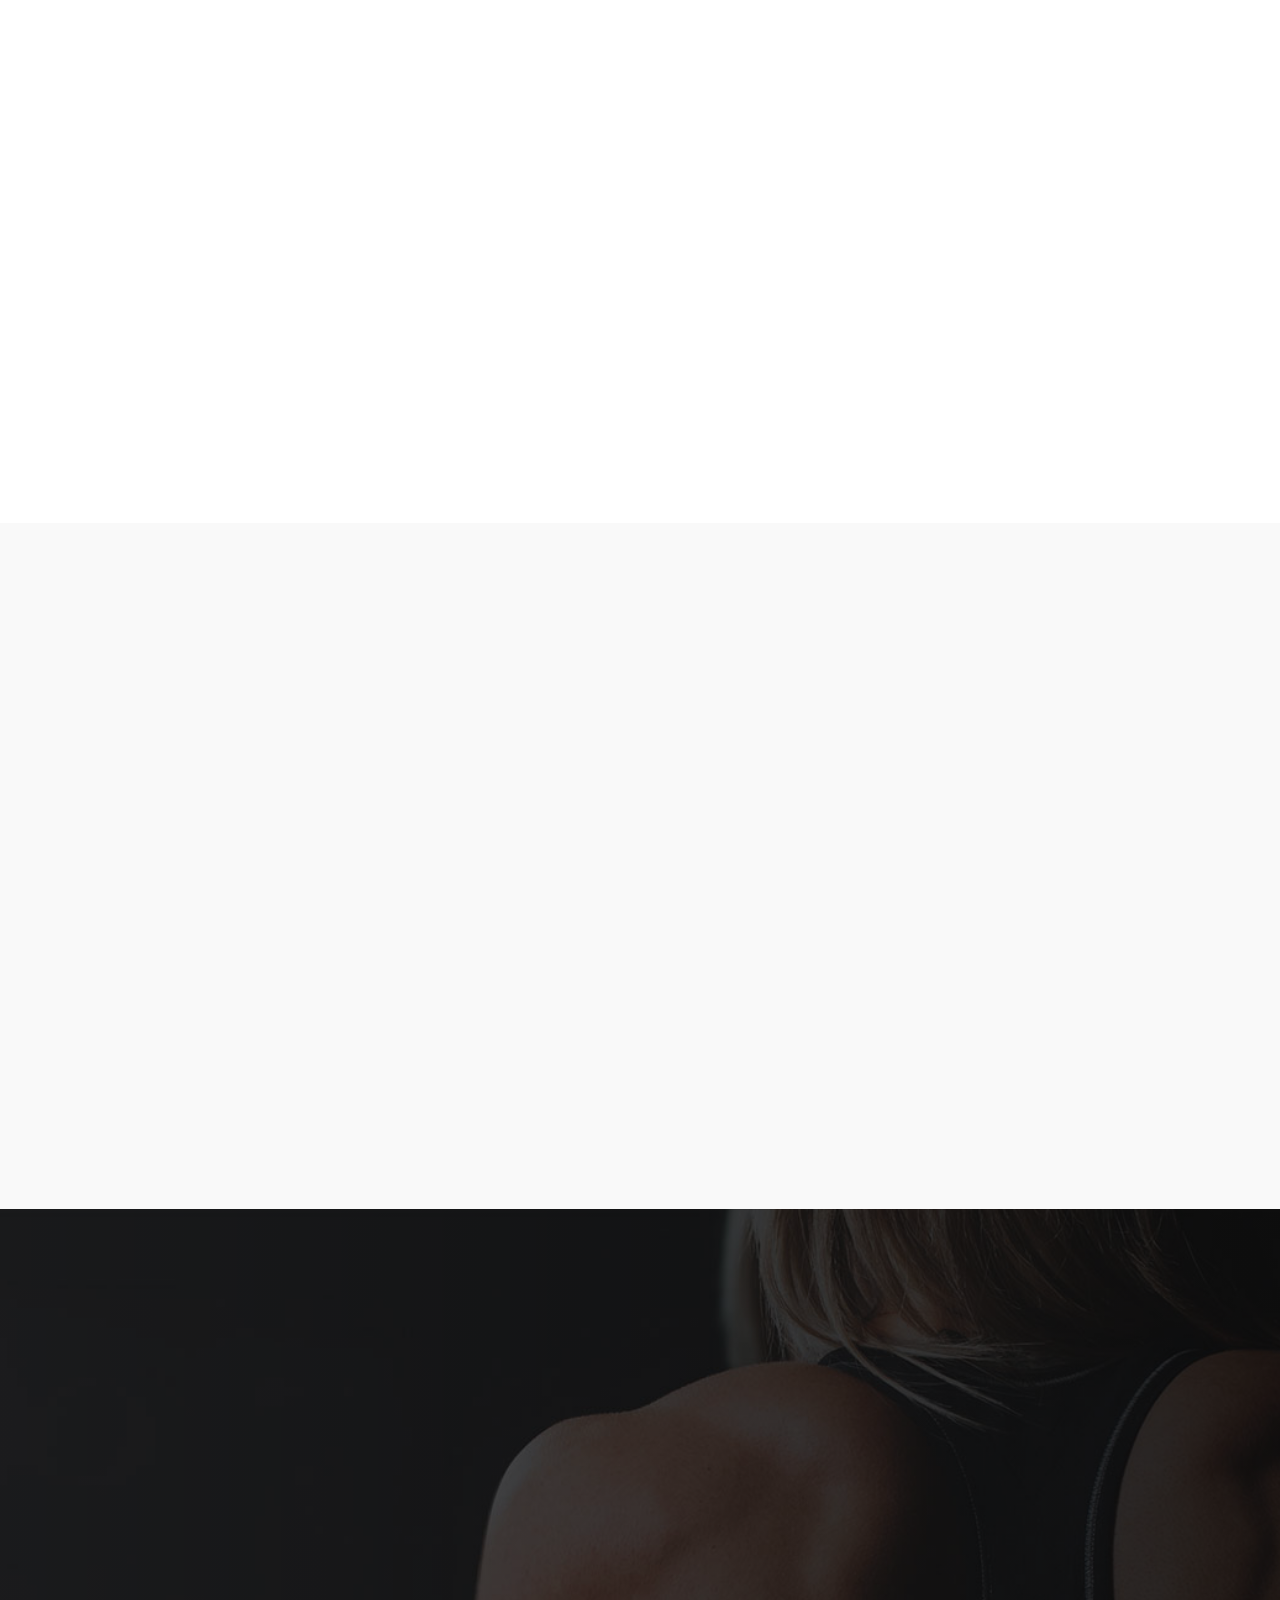
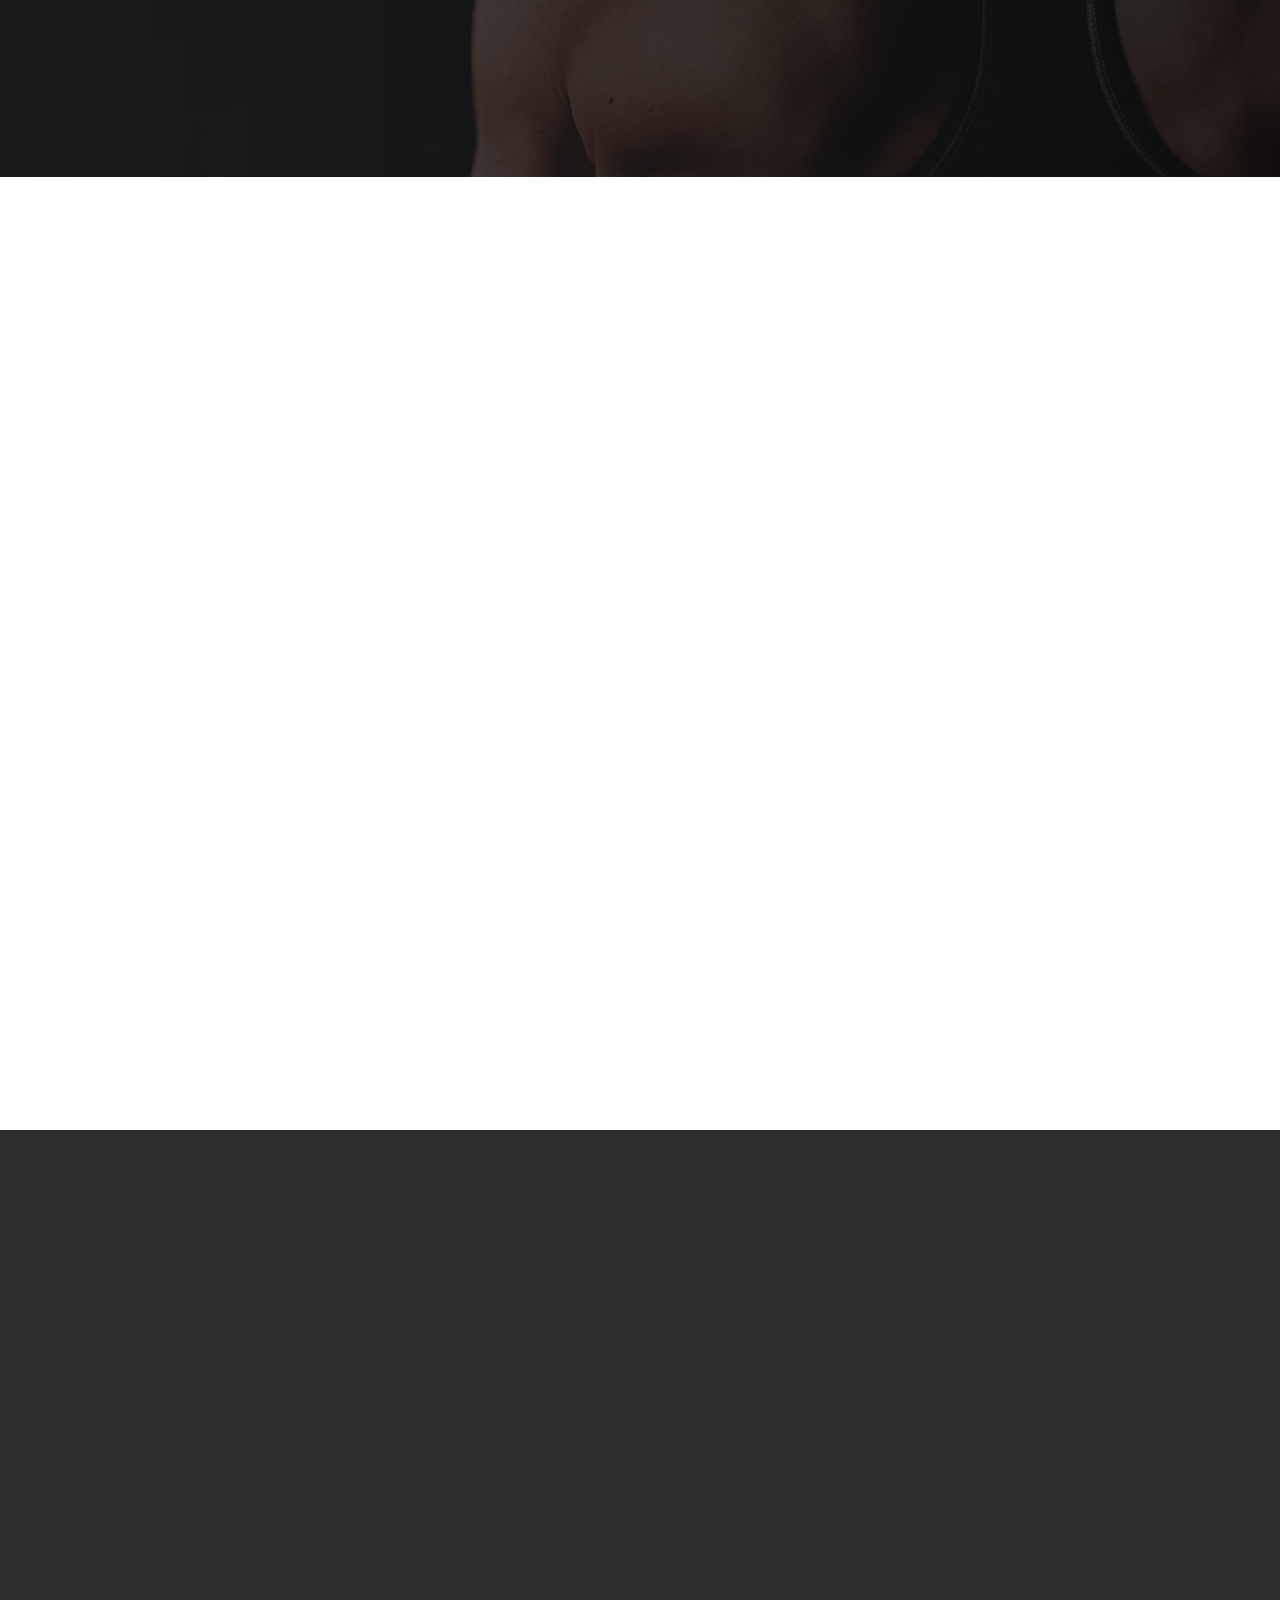
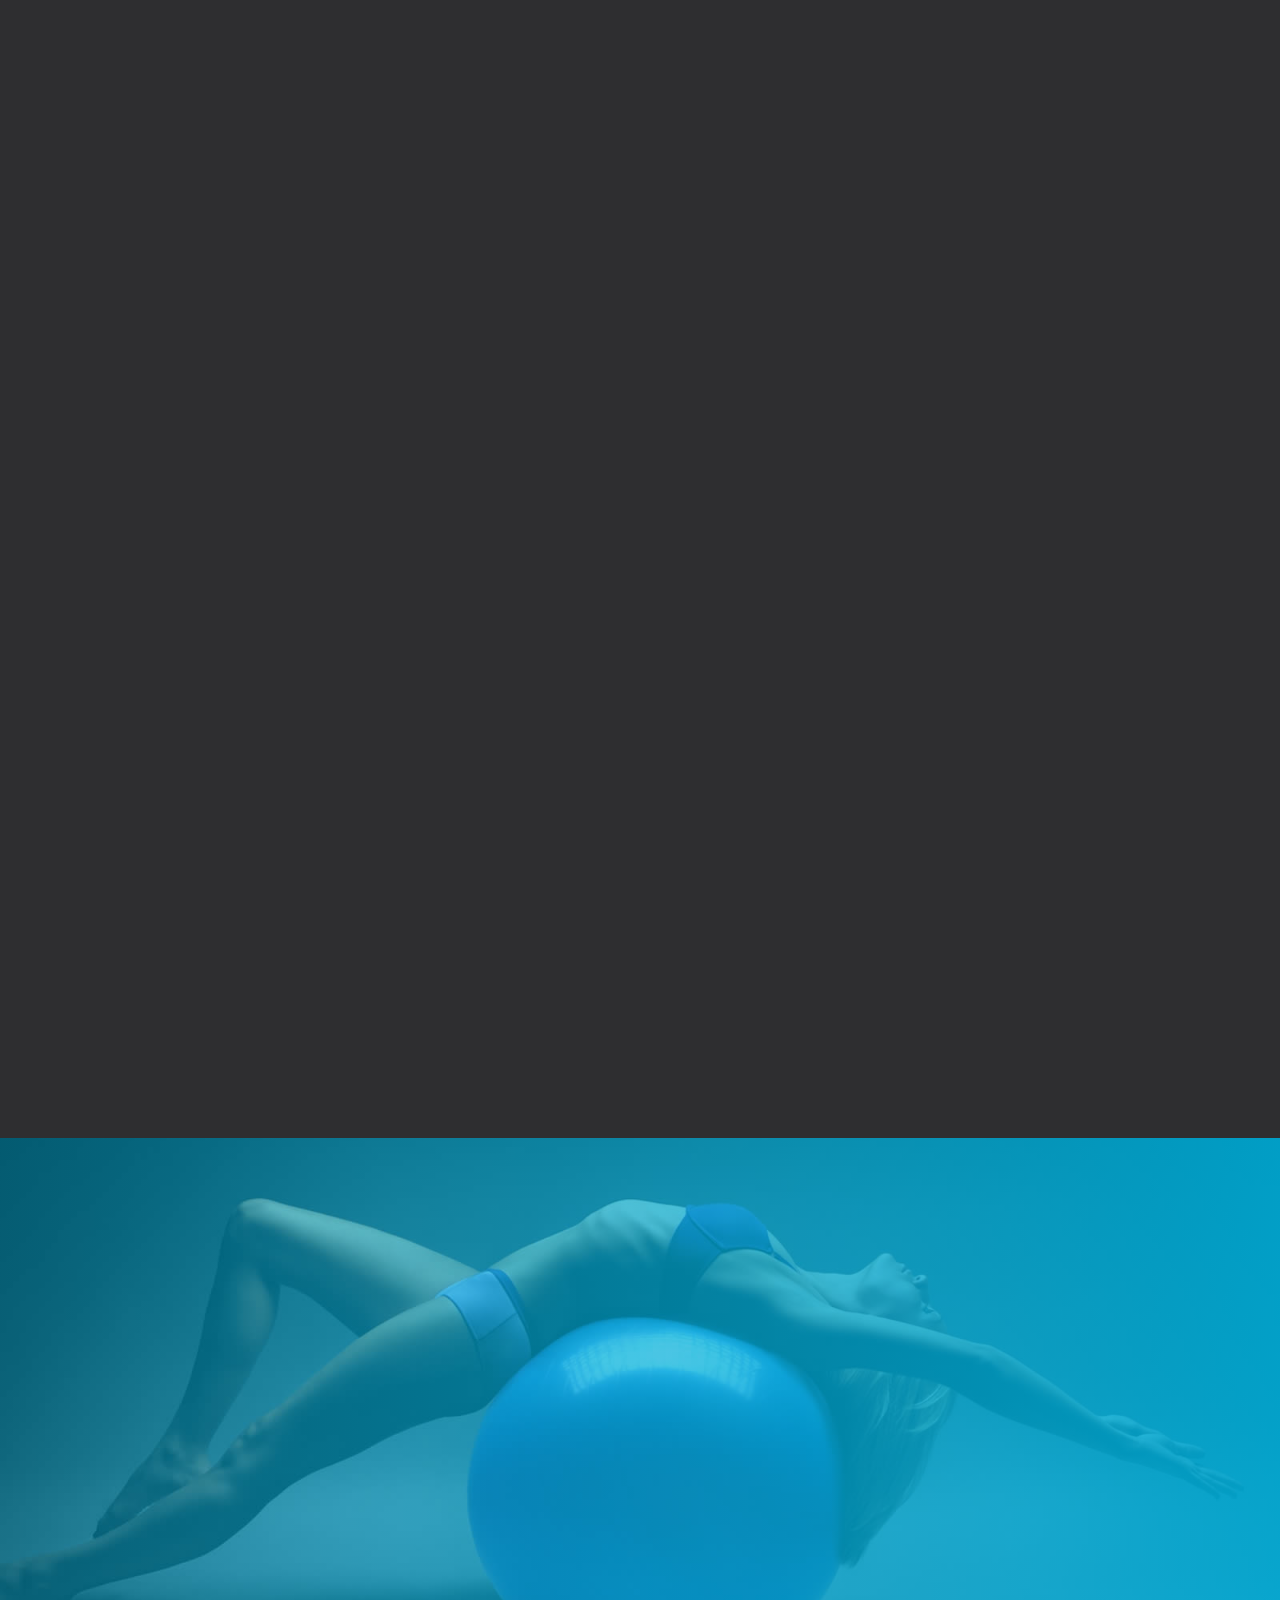
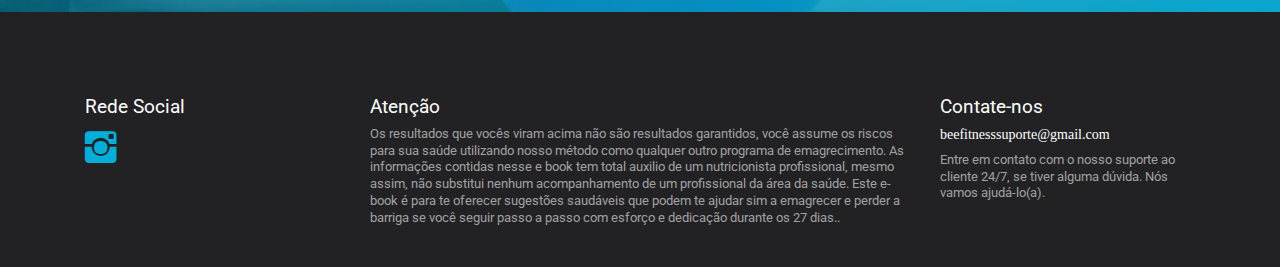
<file: homolog.html>
<!DOCTYPE html>
<html lang="en">
<head>
<meta charset="utf-8">
<title>Be-Fitness | Emagreça com Saúde</title>
<link rel="icon" href="images/favicon.png">
<meta name="viewport" content="width=device-width, initial-scale=1">
<meta name="description" content="iLand Multipurpose Landing Page Template">
<meta name="keywords" content="iLand HTML Template, iLand Landing Page, Landing Page Template">
<link href="css/bootstrap.min.css" rel="stylesheet" type="text/css" media="all" />
<link href="https://fonts.googleapis.com/css?family=Roboto:300,400,500,700,900" rel="stylesheet">
<link rel="stylesheet" href="css/animate.css">
<!-- Resource style -->
<link rel="stylesheet" href="css/owl.carousel.css">
<link rel="stylesheet" href="css/owl.theme.css">
<link rel="stylesheet" href="css/ionicons.min.css">
<!-- Resource style -->
<link href="css/style.css" rel="stylesheet" type="text/css" media="all" />
</head>
<body>
<div class="wrapper">
  <div class="container">
    <nav class="navbar navbar-default navbar-fixed-top">
      <div class="container"> 
        <!-- Brand and toggle get grouped for better mobile display -->
        <div class="navbar-header page-scroll">
          <button type="button" class="navbar-toggle" data-toggle="collapse" data-target="#bs-example-navbar-collapse-1" aria-expanded="false"> <span class="sr-only">Toggle navigation</span> <span class="icon-bar"></span> <span class="icon-bar"></span> <span class="icon-bar"></span> </button>
          <a class="navbar-brand page-scroll" href="#main"><img src="images/logo.png" width="139" height="32" alt="iLand" /></a> </div>
        <!-- Collect the nav links, forms, and other content for toggling -->
        <div class="collapse navbar-collapse navbar-right" id="bs-example-navbar-collapse-1">
          <ul class="nav navbar-nav">
            <li><a class="page-scroll" href="#main">Home</a></li>
            <li><a class="page-scroll" href="#classes">Como Funciona</a></li>
            <li><a class="page-scroll" href="#features">Benefícios</a></li>
            <li><a class="page-scroll" href="#review">Depoimentos</a></li>
            <li><a class="page-scroll" href="#pricing">Produtos</a></li>
            <li><a class="page-scroll" href="#contact">Contato</a></li>
          </ul>
        </div>
      </div>
    </nav>
    <!-- /.navbar-collapse --> 
  </div>
  <!-- /.container-fluid -->
  
  <div class="main app form" id="main"><!-- Main Section-->
    <div class="hero-section">
      <div class="container nopadding">
        <div class="col-md-12">
          <div class="hero-content">
            <h1 class="wow fadeInUp" data-wow-delay="0.1s" style="color: yellow;">EMAGREÇA COM SAÚDE!</h1>
            <p class="wow fadeInUp" data-wow-delay="0.2s" style="font-size: 20px;" > 
              Baseado em uma reeducação alimentar simples, nosso desafio funciona a partir de receitas poderosas e sucos gostosos<br>
               para desintoxicar o organismo, fazer você perder barriga e emagrecer de 5 a 10kg em até 30 dias. <br>
                <br> <span style="font-weight: bold;color: white;">MÉTODO COMPROVADO</span>
            </p>
            <br> <br>
            <a 
            href="#classes" 
            class="page-scroll btn btn-action wow fadeInUp" 
            style="visibility: visible; animation-name: fadeInUp;">
           Como funciona
          </a>
          </div>
        </div>
      </div>
    </div>
    <!-- Classes Section -->
    <div class="pitch text-center" id="classes">
      <div class="container">
        <div class="pitch-intro">
          <h1 class="wow fadeInDown" data-wow-delay="0.2s">COMO FUNCIONA A BE-FITNESS</h1>
          <p class="wow fadeInDown" data-wow-delay="0.2s" style="text-transform: uppercase;">
            a <span style="font-weight: bold;color: white;">be-fitness</span> é um programa em VÍDEO AULA acompanhado de diversos tipos de E-BOOK 
            que te ensina a emagrecer de 5 a 10 kg em cerca de 1 mês, com base em 
            receitas poderosas e chás poderosos para emagrecer.</p>
        </div>
        <div class="col-md-12">
          <div class="col-md-4 wow fadeInDown" data-wow-delay="0.2s">
            <div class="pitch-icon"> <i class="ion-ios-paper"></i> </div>
            <div class="pitch-content">
              <h1>cardápio COMPLETO</h1>
              <p>
                Café almoço, lanche da tarde e jantar, tudo mastigadinho você só precisa seguir passo a passo do 
                <span style="font-weight: bold; color: #FFFFFF;">E-BOOK</span>.
              </p>
            </div>
          </div>
          <div class="col-md-4 wow fadeInDown" data-wow-delay="0.2s">
            <div class="pitch-icon"> <i class="ion-coffee"></i> </div>
            <div class="pitch-content">
              <h1>CHÁS MILAGROSOS</h1>
              <p>São mais de 50 chás poderosos para desintoxicar seu organismo e fazer você secar <br> MUITA BARRIGA.</p>
            </div>
          </div>
          <div class="col-md-4 wow fadeInDown" data-wow-delay="0.2s">
            <div class="pitch-icon"> <i class="ion-wineglass"></i> </div>
            <div class="pitch-content">
              <h1>Sucos DETOX poderosos</h1>
              <p>Receitas de sucos detox poderosos que te ajudaram a desintoxicar seu organismo fazendo com que você perca peso e barriga</p>
            </div>
          </div>
          <div class="col-md-4 wow fadeInDown" data-wow-delay="0.2s">
            <div class="pitch-icon"> <i class="ion-ios-bookmarks"></i> </div>
            <div class="pitch-content">
              <h1>Mais de 100 receitas PODEROSAS para emagrecer</h1>
              <p> Receitas FIT para você aderir a sua dieta, saudáveis e ao mesmo tempo gostosas
                guia completo passo a passo de como preparar.</p>
            </div>
          </div>
          <div class="col-md-4 wow fadeInDown" data-wow-delay="0.2s">
            <div class="pitch-icon"> <i class="ion-android-sunny"></i> </div>
            <div class="pitch-content">
              <h1>ÁREA VIP</h1>
              <p>Área vip com aulas em vídeo onde você vai aprender a montar o seu cardápio individual se você quiser ir mais a fundo na dieta
                são mais de 10 aulas com nosso nutricionista BRENO FELIPE</p>
            </div>
          </div>
          <div class="col-md-4 wow fadeInDown" data-wow-delay="0.2s">
            <div class="pitch-icon"> <i class="ion-heart"></i> </div>
            <div class="pitch-content">
              <h1>EXERCÍCIOS PARA TURBINAR SUA DIETA.</h1>
              <p>Exercícios rápidos e práticos para você fazer em casa, em até 30 minutos.
              </p>
            </div>
          </div>
          <div class="col-md-12 wow fadeInDown" data-wow-delay="0.2s">
            <br><br>
            <a href="#pricing" class="page-scroll btn btn-action wow fadeInUp" style="visibility: visible; animation-name: fadeInUp;">Acesse Agora</a>
          </div>
 
        </div>
      </div>
    </div>
    <!-- Features Section -->
    <div class="app-features text-center" id="features">
      <div class="container">
        <h1 class="wow fadeInDown" data-wow-delay="0.1s">Benefícios de uma ALimentação Saúdavel Parar Secar</h1>
        <p class="wow fadeInDown" data-wow-delay="0.2s">Você procura uma alimentação saudável, mas a correria do dia a dia atrapalha isso? <br>
          Conheça o jeito Be-Fitness de ser saudável e emagreça de vez!! </p>
        <div class="col-md-4 features-left text-right">
          <div class="col-md-12 wow fadeInDown" data-wow-delay="0.2s">
            <div class="icon"> <i class="ion-android-restaurant"></i> </div>
            <h3 style="font-weight: bold; text-transform: uppercase;">Emagrecer de 5 a 10kg</h3>
            <div class="feature-single">
              <p>Emagrecer de 5 a 10 kg sem passar fome, mesmo com pouco tempo disponível, com receitas simples e poderosas.</p>
            </div>
          </div>
          <div class="col-md-12 wow fadeInDown" data-wow-delay="0.3s">
            <div class="icon"> <i class="ion-woman"></i>  </div>
            <h3 style="font-weight: bold; text-transform: uppercase;">Diminuição de estrias</h3>
            <div class="feature-single">
              <p>Acabar com aquelas estrias que te incomodam ao olhar para o espelho.</p>
            </div>
          </div>
          <div class="col-md-12 wow fadeInDown" data-wow-delay="0.4s">
            <div class="icon"> <i class="ion-ios-body"></i> </div>
            <h3 style="font-weight: bold; text-transform: uppercase;">Vencer a ansiedade</h3>
            <div class="feature-single">
              <p>Vai aprender a vencer a ansiedade e a vontade incontrolável de comer toda hora</p>
            </div>
          </div>
          <div class="col-md-12 wow fadeInDown" data-wow-delay="0.4s">
            <div class="icon"> <i class="ion-thermometer"></i> </div>
            <h3 style="font-weight: bold; text-transform: uppercase;">Sem remédios</h3>
            <div class="feature-single">
              <p>Sem medicamentos que apenas prejudicam a sua saúde.</p>
            </div>
          </div>

        </div>
        <div class="col-md-4 wow fadeInDown" data-wow-delay="0.5s"> <img class="img-responsive" src="images/about.jpg" alt="App" /> </div>
        <div class="col-md-4 features-left text-left">
          <div class="col-md-12 wow fadeInDown" data-wow-delay="0.6s">
            <div class="icon"> <i class="ion-android-bicycle"></i> </div>
            <h3 style="font-weight: bold; text-transform: uppercase;">Sem se matar na academia</h3>
            <div class="feature-single">
              <p>Chega de pensar que você só emagrece apenas indo para academia, com o nosso método você pode emagrecer sem precisar malhar</p>
            </div>
          </div>
          <div class="col-md-12 wow fadeInDown" data-wow-delay="0.7s">
            <div class="icon"> <i class="ion-android-cart"></i> </div>
            <h3 style="font-weight: bold; text-transform: uppercase;">Receitas Fáceis e Baratas</h3>
            <div class="feature-single">
              <p>Já viu uma receita em algum lugar tentou fazer ela e 
                os ingredientes caros e difícies te impediram? Então, você não vai se preocupar com isso..</p>
            </div>
          </div>
          <div class="col-md-12 wow fadeInDown" data-wow-delay="0.8s">
            <div class="icon"> <i class="ion-cash"></i> </div>
            <h3 style="font-weight: bold; text-transform: uppercase;">Sem gastar muito</h3>
            <div class="feature-single">
              <p>Sem gastar rios de dinheiro com métodos que não funcionam.
                Sem gastar rios de dinheiro
              </p>
            </div>
          </div>
          <div class="col-md-12 wow fadeInDown" data-wow-delay="0.8s">
            <div class="icon"> <i class="ion-briefcase"></i> </div>
            <h3 style="font-weight: bold; text-transform: uppercase;">Vestir a roupa que você gosta</h3>
            <div class="feature-single">
              <p>Ter facilidade de achar a roupa para aquela ocasião especial                
              </p>
            </div>
          </div>
        </div>
      </div>
    </div>
    
    <div class="feature-sub">
      <div class="container">
        <div class="sub-inner">
          <h1 class="wow fadeInUp" style="text-transform: uppercase;" >Você terá acesso ao E-Book de onde você estiver, acesse pelo celular, tablet, computador, seja em casa ou fora.</h1>
          <a href="#pricing" class="page-scroll btn btn-action wow fadeInUp">Veja nossos Produtos</a> </div>
      </div>
    </div>

    <!-- Split Feature1 Section -->
    <div class="split-features">
      <div class="col-md-6 nopadding">
        <div class="split-image"> <img class="img-responsive wow fadeIn" src="images/fitness-02.png" alt="Image" /> </div>
      </div>
      <div class="col-md-6 nopadding">
        <div class="split-content">
          <h1 class="wow fadeInUp">Olá, Tudo Bem?</h1>
          <p class="wow fadeInUp"> 
            Já parou para pensar que todo mundo fala a mesma coisa? <br> <br>
            Aah Para Emagrecer Você Precisa Fechar A Boca Blá Blá Blá. Eu vou te provar que é possível sim você emagrecer e secar a barriga sem passar fome, sem fazer dietas malucas, mesmo se você tiver pouco tempo, sem nenhum tipo de medicamento que só vai prejudicar sua saúde e além disso, não irá te trazer resultados nenhum. Nosso Método É Inovador e já ajudou milhares de pessoas a emagrecer.</p>
            <br><br>
            <div class="wow fadeInUp">
            <p>Nosso desafio é em formato de E-book (pvro Digital) Com um cardápio completo feito por nossa nutricionista profissional..</p><br>
            <p>Mais de 110 páginas de puro conteúdo.</p> <br>
            <p>Mais de 50 receitas de bebidas poderosas que irão te ajudar a secar a barriga.</p><br>
            <p>Tudo completo basta seguir passo a passo.</p><br>
          </div> 
        </div>
      </div>
    </div>
     <!-- Split Feature2 Section -->
    <div class="split-features2">
      <div class="col-md-6 nopadding">
        <div class="split-content second">
          <h1 class="wow fadeInUp">Como o Nosso Método Funciona?</h1>
          <p class="wow fadeInUp">Sem precisar parar de comer o que você gosta, sem precisar passar horas se matando na academia, sem remédios e sem gastar quase nada. Chega de se sentir mal com a sua aparência, chega de pensar em fazer cirurgias, chega de se sentir desmotivada e sem ânimo. O nosso método já mudou a vida de muitas pessoas e vai mudar a sua vida também.
          </p>        
        </div>
      </div>
      <div class="col-md-6 nopadding">
        <div class="split-image"> <img class="img-responsive wow fadeIn" src="images/home_about.png" alt="Image" /> </div>
      </div>
    </div>
     <!-- Split Feature3 Section -->
    <div class="split-features">
      <div class="col-md-6 nopadding">
        <div class="split-image"> <img class="img-responsive wow fadeIn" src="images/sucos-detox.jpg" alt="Image" /> </div>
      </div>
      <div class="col-md-6 nopadding">
        <div class="split-content">
          <h1 class="wow fadeInUp">Por certo, você já ouviu falar nas famosas bebidas detox, concorda?</h1>
          <p class="wow fadeInUp">Cardápio Detox Completo com todas as Refeições do Dia Detalhadas com o Horário, Ingredientes e Modo de Preparo de cada uma. São Receitas Fáceis, Práticas e Deliciosas feitas apenas com Ingredientes 100% Naturais! Tudo isso bem Simples, Prático e direto ao ponto. Basta seguir o PASSO A PASSO e ver os resultados em sua saúde.</p>
        </div>
      </div>
    </div>
     <!-- Bold call to action Section -->
    <div class="feature-sub">
      <div class="container">
        <div class="sub-inner">
          <h1 class="wow fadeInUp" style="text-transform: uppercase;" >Você terá acesso ao E-Book de onde você estiver, acesse pelo celular, tablet, computador, seja em casa ou fora.</h1>
          <a href="#pricing" class="page-scroll btn btn-action wow fadeInUp">Veja nossos Produtos</a> </div>
      </div>
    </div>

     <!-- Client Section -->
     <div id="review" class="pricing-section text-center" style="background: white;">
      <div class="container">
        <div class="col-md-12 col-sm-12 nopadding">
          <div class="pricing-intro-b">
            <h1 class="wow fadeInUp" data-wow-delay="0s" style="visibility: visible; animation-delay: 0s; animation-name: fadeInUp;">Depoimentos</h1>
            <p class="wow fadeInUp" data-wow-delay="0.2s" style="text-transform: uppercase;">Depoimentos De Pessoas Que Já Tiveram Suas Vidas Transformadas Com estes Produtos. </p>
          </div>
          <div class="col-sm-4">
            <div class="table-left wow fadeInUp" data-wow-delay="0.4s" style="visibility: visible; animation-delay: 0.4s; animation-name: fadeInUp;background-color: #FFFFFF;">
              <div class="pricing-details" style="display: flex;justify-content: center;">
                <img src="images/testmunhals.jpg" width="250" height="450"  alt="Testemunhas">
              </div>
            </div>
          </div>
          <div class="col-sm-4">
            <div class="table-right wow fadeInUp" data-wow-delay="0.6s" style="visibility: visible; animation-delay: 0.6s; animation-name: fadeInUp;background-color: #FFFFFF;">
              <div class="pricing-details" style="display: flex;justify-content: center;">
                <img src="images/testmunhals2.jpg" width="250" height="450"  alt="Testemunhas">
              </div>
            </div>
          </div>
          <div class="col-sm-4">
            <div class="table-right wow fadeInUp" data-wow-delay="0.6s" style="visibility: visible; animation-delay: 0.6s; animation-name: fadeInUp;background-color: #FFFFFF;">
              <div class="pricing-details" style="display: flex;justify-content: center;">
                <img src="images/testmunhals1.jpg" width="250" height="450"  alt="Testemunhas">
              </div>
            </div>
          </div>
        </div>
      </div>
    </div>    <!-- Package Section -->
    <div id="pricing" class="pricing-section text-center">
      <div class="container">
        <div class="col-md-12 col-sm-12 nopadding">
          <div class="pricing-intro ">
            <h1 class="wow fadeInUp" data-wow-delay="0s">NOSSOS PRODUTOS</h1>
            <p class="wow fadeInUp" data-wow-delay="0.2s" style="visibility: visible; animation-delay: 0.2s; animation-name: fadeInUp;"><span class="color-b">Imagina pagar uma academia que custa no minímo 90 reais por mês e descobrir que você pode emagrecer por bem menos e no conforto de casa ou no trabalho</span><br> <br>
              <span style="font-weight: bold; color: white;" class="color-blue">PRODUTOS COMPROVADOS</span> </p>
          </div>
          <div class="col-sm-6">
            <div class="table-left wow fadeInUp" data-wow-delay="0.4s">
              <div class="pricing-details pricing-details-b">
                <img src="images/bebidas-detox.png" width="200" alt="Bebidas Detox">
                <br>
                <span>R$ 17.00</span>
                <p style="color: #a1a1a1;">
                  O Detox de 3 Dias é um E-book com o Passo a Passo Simples e 
                  Prático para te ajudar a Desinchar o seu Corpo eliminando a Retenção de 
                  Líquidos e limpando o seu Organismo. Além de desinchar seu corpo (principalmente a barriga).</p><br><br>
                  <button type="button" class="btn btn-primary btn-action btn-fill" data-toggle="modal" data-target="#ModalDetox">
                    Saiba Mais
                  </button>
                  
                  <!-- Modal -->
                  <div class="modal fade" id="ModalDetox" tabindex="-1" role="dialog" aria-labelledby="TituloDetox" aria-hidden="true">
                    <div class="modal-dialog modal-dialog-centered" role="document">
                      <div class="modal-content">
                        <div class="modal-header">
                          <h3 class="modal-title" id="TituloDetox" style="text-transform: uppercase; font-weight: bold; color: #19b9e7;">COMO FUNCIONA O DETOX DE 3 DIAS?</h3>
                          <br>
                          <img src="images/bebidas-detox.png" width="230" alt="">
                          <button type="button" class="close" data-dismiss="modal" aria-label="Fechar">
                            <span aria-hidden="true">&times;</span>
                          </button>
                        </div>
                        <div class="modal-body" style="text-align: left;text-transform: uppercase;">
                         <p>O Detox de 3 Dias é um Livro Digital com o Passo a Passo Simples e 
                           Prático para te ajudar a Desinchar o seu Corpo eliminando a Retenção de Líquidos e limpando o seu Organismo</p> 
                         <br> 
                         <p>São Receitas Fáceis, Práticas e Deliciosas feitas apenas com Ingredientes 100% Naturais!.</p>
                         <br> 
                          <p>Você vai limpar o seu organismo de forma simples e natural.</p>
                          <br>
                          <p>Basta seguir o PASSO A PASSO e ver os resultados em sua saúde.</p>
                          <br>
                          <p>4 Bônus incriveis de alimentações, sucos e muito mais!</p>
                        </div>
                        <div class="modal-footer">
                          <button type="button" class="btn btn-secondary btn-close" data-dismiss="modal">Sair</button>
                          <a href="https://go.hotmart.com/K21319337O?ap=c2b2">
                            <button type="button" class="btn btn-secondary btn-pay-me">Comprar</button>
                          </a>
                        </div>
                      </div>
                    </div>
                  </div>
              </div>
            </div>
          </div>
          <div class="col-sm-6">
            <div class="table-right wow fadeInUp" data-wow-delay="0.6s">
              <div class="pricing-details pricing-details-b">
                <img src="images/desafio27.jpg" width="200" alt="Desafio 27 Dias"/>
                <br>
                <span>R$ 27.97</span>
                <p style="color: #a1a1a1;">
                Baseado em uma reeducação alimentar simples, nosso desafio funciona a 
                partir de receitas poderosas e gostosos para desintoxicar o organismo, 
                fazer você perder barriga e emagrecer de 5 a 10kg em até 27 dias. </p> <br><br>
                <button type="button" class="btn btn-primary btn-action btn-fill" data-toggle="modal" data-target="#ModalDesafio">
                  Saiba Mais
                </button>
                
                <!-- Modal -->
                <div class="modal fade" id="ModalDesafio" tabindex="-1" role="dialog" aria-labelledby="TituloDesafio" aria-hidden="true">
                  <div class="modal-dialog modal-dialog-centered" role="document">
                    <div class="modal-content">
                      <div class="modal-header">
                        <h3 class="modal-title" id="TituloDesafio" style="text-transform: uppercase; font-weight: bold; color: #19b9e7;">DETOX DE 3 DIAS PARA DESINCHAR O CORPO</h3>
                        <br>
                        <img src="images/desafio27.jpg" width="230" alt="">
                        <button type="button" class="close" data-dismiss="modal" aria-label="Fechar">
                          <span aria-hidden="true">&times;</span>
                        </button>
                      </div>
                      <div class="modal-body" style="text-align: left;text-transform: uppercase;">
                       <p>Nosso desafio é em formato de E-book (Livro Digital) Com um cardápio completo dos 27 dias feito por nossa nutricionista profissional.</p> 
                       <br> 
                       <p>Mais de 110 páginas de puro conteúdo.</p>
                       <br> 
                        <p>Mais de 50 receitas de bebidas poderosas que irão te ajudar a secar a barriga.</p>
                        <br> 
                        <p>Tudo completo basta seguir passo a passo.</p>
                        <br>
                        <p>4 BÔNUS EXCLUSIVOS!!</p>
                        <br>
                      </div>
                      <div class="modal-footer">
                        <button type="button" class="btn btn-secondary btn-close" data-dismiss="modal">Sair</button>
                        <a href="https://go.hotmart.com/U20058361A?ap=0031">
                            <button type="button" class="btn btn-secondary btn-pay-me">Comprar</button>
                        </a>
                      </div>
                    </div>
                  </div>
                </div>

              </div>
            </div>
          </div>
        </div>
        <div class="col-md-12 col-sm-12 nopadding">
          <div class="col-sm-6">
            <div class="table-left wow fadeInUp" data-wow-delay="0.4s">
              <div class="pricing-details pricing-details-b">                
                <img src="images/lowcarb.png" width="200" alt="Low Carb">
                <br>
                <span>R$ 34.90</span>
                <p style="color: #a1a1a1;">
                  O e-book 250 Receitas Low Carb, é um guia completo com uma metodologia testada e aprovada, 
                  centenas de pessoas já emagreceram de forma saudável e eficaz seguindo essa metodologia.</p> <br><br>
                  <button type="button" class="btn btn-primary btn-action btn-fill" data-toggle="modal" data-target="#ModalLow">
                    Saiba Mais
                  </button>
                  
                  <!-- Modal -->
                  <div class="modal fade" id="ModalLow" tabindex="-1" role="dialog" aria-labelledby="TituloLow" aria-hidden="true">
                    <div class="modal-dialog modal-dialog-centered" role="document">
                      <div class="modal-content">
                        <div class="modal-header">
                          <h3 class="modal-title" id="TituloLow" style="text-transform: uppercase; font-weight: bold; color: #19b9e7;">250 RECEITAS LOW CARB</h3>
                          <br>
                          <img src="images/lowcarb.png" width="230" alt="">
                          <button type="button" class="close" data-dismiss="modal" aria-label="Fechar">
                            <span aria-hidden="true">&times;</span>
                          </button>
                        </div>
                        <div class="modal-body" style="text-align: left;text-transform: uppercase;">
                         <p>No Livro Digital 250 Receitas Low Carb, Você Encontrará as Melhores e Mais Variadas Receitas Para Todas as Refeições Do Dia.</p> 
                         <br> 
                         <p>Receitas Fáceis, Práticas, Simples E Deliciosas.</p>
                         <br> 
                          <p>250 Deliciosas Opções De Receitas Low Carb.</p>
                          <br> 
                          <p>3 Bônus PRO Exclusivos.</p>
                          <br>
                          <p>Satisfação 100% Garantida.</p>
                          <br>
                        </div>
                        <div class="modal-footer">
                          <button type="button" class="btn btn-secondary btn-close" data-dismiss="modal">Sair</button>
                          <a href="https://go.hotmart.com/D21210994M?ap=3092">
                              <button type="button" class="btn btn-secondary btn-pay-me">Comprar</button>
                          </a>
                        </div>
                      </div>
                    </div>
                  </div>
              </div>
            </div>
          </div>
          <div class="col-sm-6">
            <div class="table-right wow fadeInUp" data-wow-delay="0.6s">
              <div class="pricing-details pricing-details-b">
                <img src="images/desafio30.png" width="200" alt="Desafio 30 Dias">
                <br>
                <span>R$ 21.90</span>
                <p style="color: #a1a1a1;">
                  Você vai aprender do ZERO como conseguir Emagrecer de Forma Rápida e 
                  Saudável de 5 a 10KGS EM 30 DIAS mesmo não sabendo nada sobre Alimentação Saudável, 
                  Chás Emagrecedores, Sucos Detox e Receitas Lowcarb.</p> <br><br>
                  <button type="button" class="btn btn-primary btn-action btn-fill" data-toggle="modal" data-target="#ModalDesafio30">
                    Saiba Mais
                  </button>
                  
                  <!-- Modal -->
                  <div class="modal fade" id="ModalDesafio30" tabindex="-1" role="dialog" aria-labelledby="TituloDesafio30" aria-hidden="true">
                    <div class="modal-dialog modal-dialog-centered" role="document">
                      <div class="modal-content">
                        <div class="modal-header">
                          <h3 class="modal-title" id="TituloDesafio30" style="text-transform: uppercase; font-weight: bold; color: #19b9e7;">EMAGREÇA EM 1 MÊS SEM ACADEMIA</h3>
                          <br>
                          <img src="images/desafio30.png" width="230" alt="">
                          <button type="button" class="close" data-dismiss="modal" aria-label="Fechar">
                            <span aria-hidden="true">&times;</span>
                          </button>
                        </div>
                        <div class="modal-body" style="text-align: left;text-transform: uppercase;">
                        <p>Você vai aprender do ZERO como conseguir Emagrecer de Forma Rápida e Saudável de 5 a 10KGS EM 30 DIAS 
                          mesmo não sabendo nada sobre Alimentação Saudável.</p>                      
                        <br> 
                         <p>Várias receitas low carb com ingredientes baratos e fáceis de encontrar, para você alcançar seu objetivo.</p>
                         <br> 
                          <p>Métodos simples e fáceis, sem utilizar nenhum esforço exagerado.</p>
                          <br> 
                          <p>Receba o material imediatamente após finalizar a compra!</p>
                          <br>
                          <p>4 BÔNUS INCRIVEIS SE VIRAR NOSSO CLIENTE HOJE AINDA, APROVEITE.</p>
                          <br>
                        </div>
                        <div class="modal-footer">
                          <button type="button" class="btn btn-secondary btn-close" data-dismiss="modal">Sair</button>
                          <a href="https://go.hotmart.com/A21105257L?ap=e9db">
                              <button type="button" class="btn btn-secondary btn-pay-me">Comprar</button>
                          </a>
                        </div>
                      </div>
                    </div>
                  </div>
              </div>
            </div>
          </div>
        </div>

      </div>
    </div>
    
    <!-- Subscribe Form -->
    <div class="cta-sub no-color">
      <div class="container">
        <div class="cta-inner">
          <h1 class="wow fadeInUp" data-wow-delay="0s">Assine nossa Newsletter e receba nossas ofertas!!</h1>
          <p class="wow fadeInUp" data-wow-delay="0.2s">Digite o seu endereço de e-mail que enviamos diversas novidades sobre a Be Fitness. </p>
          <div class="form wow fadeInUp" data-wow-delay="0.3s">
            <form class="subscribe-form center-form wow zoomIn" action="/pages/success" method="post" data-netlify="true" id="subscribeform">
              <input class="mail" type="email" name="email" placeholder="Digite seu e-mail" autocomplete="off" required>
              <input class="submit-button" type="submit" value="Inscrever" name="send">
            </form>
            <!-- subscribe message -->
            <div id="mesaj"></div>
            <!-- subscribe message --> 
          </div>
        </div>
      </div>
    </div>
    
    <!-- Footer Section -->
    <div class="footer" id="contact">
      <div class="container">
        <div class="col-md-3 contact footer-menu">
          <h1>Rede Social</h1>
          <a href="https://www.instagram.com/befitnessr/">
            <i class="ion-social-instagram"></i>
          </a>
        </div>
        <div class="col-md-6 contact">
          <h1>Atenção</h1>
          <p>Os resultados que vocês viram acima não são resultados garantidos, 
            você assume os riscos para sua saúde utilizando nosso método como qualquer outro programa de emagrecimento. 
            As informações contidas nesse e book tem total auxilio de um nutricionista profissional, 
            mesmo assim, não substitui nenhum acompanhamento de um profissional da área da saúde. 
            Este e-book é para te oferecer sugestões saudáveis que podem te ajudar sim a emagrecer e perder a 
            barriga se você seguir passo a passo com esforço e dedicação durante os 27 dias..</p>
        </div>
        <div class="col-md-3 contact">
          <h1>Contate-nos</h1>
          <a style="color: white;" href="mailto:beefitnesssuporte@gmail.com">beefitnesssuporte@gmail.com</a> 
          <p> Entre em contato com o nosso suporte ao cliente 24/7, se tiver alguma dúvida. Nós vamos ajudá-lo(a). </p>
        </div>
      </div>
    </div>

 

  <a id="back-top" class="back-to-top page-scroll" href="#main"> <i class="ion-ios-arrow-thin-up"></i> </a> 
  
  <!-- Scroll To Top Ends--> 
  
</div>
<!-- Main Section -->
</div>
<!-- Wrapper--> 

<!-- Jquery and Js Plugins --> 
<script type="text/javascript" src="js/jquery-2.1.1.js"></script> 
<script type="text/javascript" src="js/bootstrap.min.js"></script> 
<script type="text/javascript" src="js/plugins.js"></script> 
<script type="text/javascript" src="js/pay-me.js"></script> 
<script type="text/javascript" src="js/menu.js"></script> 
<script type="text/javascript" src="js/custom.js"></script> 
<script src="js/subscribe.js"></script>
<script src="js/jquery.subscribe.js"></script>
</body>
</html>
</file>
<file: css/style.css>
/*

Theme Name: Fitness
Author: designstub
Author URI: http://www.designstub.com
*/



/*--------------
 * Table of Contents
--------------*/

/*-----------------
1. Reset.css
2. Helper Classes
3. Home page banner
4. Pitch Section
5. Features Section
6. Review
7. Pricing
8. Subscribe form
9. Media Queries
------------------*/


/*----- 1. Reset.css -----*/


html, body, div, span, applet, object, iframe,
h1, h2, h3, h4, h5, h6, p, blockquote, pre,
a, abbr, acronym, address, big, cite, code,
del, dfn, em, img, ins, kbd, q, s, samp,
small, strike, strong, sub, sup, tt, var,
b, u, i, center,
dl, dt, dd, ol, ul, li,
fieldset, form, label, legend,
table, caption, tbody, tfoot, thead, tr, th, td,
article, aside, canvas, details, embed,
figure, figcaption, footer, header, hgroup,
menu, nav, output, ruby, section, summary,
time, mark, audio, video {
	margin: 0;
	padding: 0;
	border: 0;
	font-size: 100%;
	font: inherit;
	vertical-align: baseline;
}
/* HTML5 display-role reset for older browsers */
article, aside, details, figcaption, figure,
footer, header, hgroup, menu, nav, section {
	display: block;
}
body {
	line-height: 1;
}
ol, ul {
	list-style: none;
}
blockquote, q {
	quotes: none;
}
blockquote:before, blockquote:after,
q:before, q:after {
	content: '';
	content: none;
}
table {
	border-collapse: collapse;
	border-spacing: 0;
}


/* --- Common Styles ---*/

h1 {
  font-size: 16px;
}

/*----- Helper Classes -----*/

html * {
  -webkit-font-smoothing: antialiased;
  -moz-osx-font-smoothing: grayscale;
}


*, *:after, *:before {
  -webkit-box-sizing: border-box;
  -moz-box-sizing: border-box;
  box-sizing: border-box;
}
/*
::-webkit-scrollbar {
	display: none;
}
*/
h1, h2, h3, h4, h5, h6 {
  font-family: 'Roboto', sans-serif;
}

p {
	font-family: 'Roboto', sans-serif;
}

::-moz-selection {
    color: #FFFFFF;
    background: #00aeda;
}

::selection {
    color: #FFFFFF;
    background: #00aeda;
}

.nopadding {
	padding: 0;
}

.custompadding {
	padding-left: 5px;
	padding-right: 5px;
}

.no-margin {
	margin-right: 0;
	margin-left: 0;
}

.underline {
	display: inline;
	border-bottom: 3px solid #111;
	padding-bottom: 0;
}

.after-line {
	height: 3px;
	width: 100px;
	background: #001CFF;
	margin-top: -10px;
	-webkit-transition: 0.5s;
	-moz-transition: 0.5s;
	transition: 0.5s;
}

.sup-title {
	display: inline-block;
	font-size: 1em;
	padding: 4px;
	text-transform: uppercase;
	font-weight: bold;
	color: #FFFFFF;
	background: #000000;
	margin: 0 0 20px 0;
}

#loading {
   width: 100%;
   height: 100%;
   top: 0px;
   left: 0px;
   position: fixed;
   opacity: 1;
   background-color: #F2F2F2;
   z-index: 9999;
   text-align: center;
}

#loading-image {
	display: inline;
    top: 40%;
    position: relative;
  z-index: 9999;
}

.logo {
  margin: 0 auto;
	padding: 0px 0px;
	z-index: 111;
}

.logo:hover, .logo:focus {
	text-decoration: none;
	color: #FFF;
}



/* ------ Navbar Styling Starts ----- */


.navbar {
	font-size: 14px;
  font-family: 'Roboto', sans-serif;
	font-weight: 400;
	text-transform: capitalize;
	padding-top: 25px;
	letter-spacing: 1px;
	height: 80px;
	-webkit-transition: all 0.6s;
	-moz-transition: all 0.6s;
	-o-transition: all 0.6s;
	transition: all 0.6s;
	-webkit-backface-visibility: hidden;
}

.navbar-default {
  transition: all 0.6s ease;
	border-color: transparent;
  background-color: transparent;
}

.navbar-default .navbar-toggle {
  border-radius: 0px;
  border-color: transparent;
}

.navbar-default .navbar-toggle:hover {
  background-color: transparent;
}

.navbar-default .navbar-toggle:focus {
  background-color: transparent;
}

.navbar-default .navbar-toggle .icon-bar {
  background-color: #111111;
}

.navbar-default .navbar-brand .navbar-toggle .collapsed {
    padding: 4px 6px;
    font-size: 14px;
    color: #111111;
  }

.navbar-default .navbar-brand {
	padding-top: 5px;
	color: #111111;
	-webkit-transition: 200ms;
	-moz-transition: 200ms;
	-o-transition: 200ms;
	transition: 200ms;
}

.navbar-default .navbar-brand:hover {
  transition: 1s;
}

.navbar-default .navbar-nav > li > a {
  color: #e7e7e8;
  text-transform: uppercase;
  -webkit-transition: all 0.5s;
	-moz-transition: all 0.5;
  transition: all 0.5s;
}

.navbar-default .navbar-nav > li > a:hover {
  color: #A1A1A1;
}

.navbar-default .navbar-nav > .active > a {
  background: transparent;
  color: #222222;
  }


.navbar-default .navbar-nav > .active > a:hover {
    background: transparent;
    color: #333333;
}

.navbar-default .navbar-nav > .active > a:focus {
	background: transparent;
  color: #111111;
}

.navbar-default .navbar-collapse {
	border-color: transparent;
  background-color: transparent;
}

.navbar-default .navbar-nav .open .dropdown-toggle {
  color: #111111;
}

.navbar-default .nav-white > li > a {
	color: #FFFFFF;
}

.navbar-default .nav-white > li > a:hover {
	color: #999999;
}

.navbar-default .navbar-brand.nav-white {
	padding-top: 15px;
	color: #FFFFFF;
	font-size: 21px;
	letter-spacing: 1px;
	-webkit-transition: 200ms;
	-moz-transition: 200ms;
	-o-transition: 200ms;
	transition: 200ms;
}

/*---------- Media Queries ---------*/

@media only screen and (max-width: 767px) {

	.navbar {
		padding-top: 5px;
		height: 60px;
	}

  .navbar-default {
    border: 0px;
    background-color: transparent;
  }

	.navbar-default .navbar-collapse {
		text-align: center;
		border-color: transparent;
	  background-color: #FFFFFF;
	}

  .navbar-default .navbar-collapse {
    border: 0;
    border-color: transparent;
  }

  .navbar-default .navbar-nav > li> a {
    color: #222222;
		margin-top: 10px;
  }

	.navbar-default .navbar-nav > li> a:hover {
		color: #222222;
	}

  .navbar-default .navbar-brand {
    color: #FFFFFF;
		padding: 16px 15px !important;
  }

	.navbar-default .navbar-brand.nav-white {
		color: #FFFFFF;
	}

  .navbar-default .navbar-toggle .icon-bar {
    background-color: #111111;
  }
}

@media only screen and (min-width: 240px) {


.navbar.past-main {
	font-size: 14px;
	padding-top: 5px;
	height: 60px;
	background-color: rgba(0, 174, 218, 1);
	-webkit-transition: all 0.6s;
	-moz-transition: all 0.6s;
	-o-transition: all 0.6s;
	transition: all 0.6s;
}

.navbar-default.past-main .navbar-brand {
	color: #111111;
}

.navbar-default.past-main .navbar-toggle .icon-bar {
	background-color: #cccccc;
}

.navbar-default.past-main .navbar-nav > li > a {
  color: #cccccc;
  -webkit-transition: color 0.5s;
  transition: color 0.5s;
}

.navbar-default.past-main .navbar-nav > li > a:hover {
  color: #111111;
}

.navbar-default.past-main .navbar-nav > .active > a {
  background: transparent;
  color: #5924EC;
  }


.navbar-default.past-main .navbar-nav > .active > a:hover {
    background: transparent;
    color: #222222;
}

.navbar-default.past-main .navbar-nav > .active > a:focus {
	background: transparent;
  color: #222222;
}

}

.navbar-default .nav-white .navbar-toggle .icon-bar {
	background-color: #FFFFFF;
}

.navbar-default.past-main .nav-white .navbar-toggle .icon-bar {
	background-color: #111111;
}

/* ------------------------------------------------------
-------------- Main Section Styling Starts --------------
--------------------------------------------------------*/


#main {
  height: 100%;
}



/* ----- Hero Section Styling Starts ----- */

.hero-section {
	height: 100%;
	background: #FFFFFF;
	padding: 150px 0 0 0;
}

.hero-content {
	padding: 100px 0 100px 0;
	overflow: hidden;
}

.hero-content h1 {
	font-size: 34px;
	font-weight: 400;
	color: #262626;
	line-height: 1.2;
	letter-spacing: -1px;
	margin: 0 0 20px 0;
}

.hero-content p {
	font-family: 'Roboto', sans-serif;
	font-size: 14px;
	color: #A1A1A1;
	font-weight: 400;
	line-height: 1.5;
	margin: 0 0 25px 0;
}


.btn-action {
 font-family: 'Roboto', sans-serif;
 background-color: #00aeda;
 border: 1px solid #00aeda;
 border-radius: 0;
 color: #FFFFFF;
 font-size: 15px;
 font-weight: 700;
 letter-spacing: 1px;
 line-height: 1;
 padding: 20px 42px;
 text-transform: uppercase;
 outline: none;
 -webkit-transition: 200ms;
 -moz-transition: 200ms;
 -o-transition: 200ms;
 transition: 200ms;
}

.btn-action:hover, .btn-action:focus,
.btn-action:active, .btn-action:active:focus {
 background: transparent;
 outline: none;
 color: #00aeda;
 background: transparent;
 border-color: #00aeda;
}


.product .btn-action {
 background-color: transparent;
 border: 1px solid #82714a;
 color: #82714a;
}

.product .btn-action:hover, .product  .btn-action:focus {
 background: #92714A;
 color: #FFFFFF;
 border-color: #82714A;
}


/* ----------- App Home ---------*/

.software .hero-section {
	padding: 100px 0 0 0;
	background: #F9F9F9;
}

.software .hero-content h1 {
	font-size: 34px;
	font-weight: 600;
	color: #444444;
	margin: 0 0 20px 0;
}


.software .btn-action {
font-family: Arial;
 background-color: #3f51b5;
 border: 1px solid #3f51b5;
 border-radius: 50px;
 color: #FFFFFF;
 font-size: 13px;
 font-weight: 600;
 letter-spacing: 2px;
 line-height: 1;
 padding: 12px 24px;
 text-transform: uppercase;
 outline: none;
 -webkit-transition: 200ms;
 -moz-transition: 200ms;
 -o-transition: 200ms;
 transition: 200ms;
}

.software .btn-action:hover, .software .btn-action:focus,
.software .btn-action:active, .software .btn-action:active:focus {
 background: transparent;
 outline: none;
 color: #3f51b5;
 background: transparent;
 border-color: #3f51b5;
}

.software .hero-section img {
	margin: 0 auto;
}



/*---------------- Form Home Styling ------------------- */

.form .hero-section {
	background:url(../images/story-bg.jpg);
	background-size: cover;
	padding: 150px 0 0 0;
}

.color-blue {
	background-color: #00aeda;
	padding: 5px;
}

.form .hero-content {
	padding: 50px 0 50px 0;
	overflow: hidden;
}

.form img {
	margin: 0 auto;
}


.form .hero-content h1 {
	font-size: 34px;
	font-weight: 900;
	color: #A1A1A1;
	line-height: 1.2;
	letter-spacing: -1px;
	margin: 0 0 20px 0;
}

.form .hero-content p {
	font-family: 'Roboto', sans-serif;
	font-size: 14px;
	color: #A1A1A1;
	font-weight: 400;
	line-height: 1.5;
	margin: 0 0 25px 0;
}

.form .sub-form {
	padding: 30px 0 0 0;
	text-align: left;
}


.form .subscribe-form .submit-button {
  font-size: 0.9em;
  height: 40px;
  border: 2px solid;
  border-radius: 0 5px 5px 0;
  margin: 0;
  padding: 0 25px 0 25px;
	border-color: #222225;
  background-color: #222225;
  color: #FFFFFF;
	box-shadow: 0 0 1px transparent;
  outline: none;
	-webkit-transition: 500ms;
	-moz-transition: 500ms;
	transition: 500ms;
}

.form .subscribe-form .submit-button:hover {
  border-color: #000000;
    background-color: #000000;
  -webkit-transition: 500ms;
	-moz-transition: 500ms;
  transition: 500ms;
}

.form .btn-action {
	background: #00aeda;
	border-color: #00aeda;
	color: #FFFFFF;
	text-align: center;
}

.form .btn-action:hover {
	background: transparent;
	border-color: #00aeda;
	color: #00aeda;
}


/*-----------------------------------------------------
-------------- Image Bg Styling Starts ----------------
------------------------------------------------------*/


.image-bg .hero-section {
	background: linear-gradient(to right, rgba(0, 0, 0, 0.5), rgba(0, 0, 0, 0.2)), url(../images/image-bg.jpg) no-repeat center center;
	background-size: cover;
	padding: 150px 0 100px 0;
}

.image-bg .hero-content h1 {
	font-weight: 600;
	color: #FFFFFF;
}

.image-bg .hero-content p {
	color: #FFFFFF;
}











/* ------------ Signup Hero Section ------------ */

.signup .hero-section {
	background: linear-gradient(to right, rgba(0, 0, 0, 0.9), rgba(0, 0, 0, 0.7)), url(../images/app_bg.jpg) no-repeat center center;
	background-size: cover;
	padding: 150px 0 100px 0;
}

.signup .hero-content {
	padding: 50px 0 100px 0;
}

.signup .hero-content h1 {
	font-size: 34px;
	font-weight: 600;
	color: #FFFFFF;
	line-height: 1.2;
	letter-spacing: 0;
}

.signup .hero-content p {
	color: #FFFFFF;
}

.signup-form {
	padding: 25px 25px 30px 25px;
	background: #00aeda;
	-moz-border-radius: 0 0 4px 4px; -webkit-border-radius: 0 0 4px 4px; border-radius: 0 0 4px 4px;
	text-align: left;
}

.signup-form h1 {
	font-weight: 600;
	font-size: 24px;
	color: #FFFFFF;
	letter-spacing: 0;
	line-height: 1.4;
	text-transform: capitalize;
	text-align: center;
	margin: 20px 0 30px 0;
}

.signup-form form textarea {
	height: 100px;
}

.signup-form form .input-error {
	border-color: #19b9e7;
}

.signup-form p {
	font-family: 'Roboto', sans-serif;
	font-size: 12px;
	color: #DDDDDD;
	margin: 25px 0 10px 0;
}

.form-group {
	margin-bottom: 20px;
}


.signup .btn-action.btn-round {
	background: #00aeda;
	border-color: #00aeda;
	color: #FFFFFF;
	font-size: 15px;
	padding: 12px 24px;
	font-weight: 600;
	text-transform: capitalize;
	border: 2px solid #00aeda;
	border-radius: 30px;
}

.signup .btn-action.btn-round:hover, .signup .btn-action.btn-round:focus {
	background: transparent;
	color: #00aeda;
	border-color: #00aeda;
}


.signup .btn-action {
	background: #00aeda;
	border-color: #00aeda;
	color: #FFFFFF;
}

.signup .btn-action:hover {
	background: transparent;
	border-color: #00aeda;
	color: #00aeda;
}



input[type="text"],
textarea,
textarea.form-control {
	height: 45px;
    margin: 0;
    padding: 0 20px;
    vertical-align: middle;
    background: #F8F8F8;
    border: 1px solid #DDDDDD;
    font-family: 'Open Sans', sans-serif;
    font-size: 16px;
    font-weight: 300;
    line-height: 50px;
    color: #888888;
    -moz-border-radius: 0; -webkit-border-radius: 0; border-radius: 0;
    -moz-box-shadow: none; -webkit-box-shadow: none; box-shadow: none;
    -o-transition: all .3s; -moz-transition: all .3s; -webkit-transition: all .3s; -ms-transition: all .3s; transition: all .3s;
}

textarea,
textarea.form-control {
	padding-top: 10px;
	padding-bottom: 10px;
	line-height: 30px;
}

input[type="text"]:focus,
textarea:focus,
textarea.form-control:focus {
	outline: 0;
	background: #FFFFFF;
    border: 1px solid #111;
    -moz-box-shadow: none; -webkit-box-shadow: none; box-shadow: none;
}

input[type="text"]:-moz-placeholder, textarea:-moz-placeholder, textarea.form-control:-moz-placeholder { color: #888; }
input[type="text"]:-ms-input-placeholder, textarea:-ms-input-placeholder, textarea.form-control:-ms-input-placeholder { color: #888; }
input[type="text"]::-webkit-input-placeholder, textarea::-webkit-input-placeholder, textarea.form-control::-webkit-input-placeholder { color: #888; }



.signup-form button.btn {
	height: 45px;
    margin: 0;
    padding: 0 20px;
    vertical-align: middle;
    background: #111111;
    border: 0;
    font-family: 'Open Sans', sans-serif;
    font-size: 16px;
    font-weight: 400;
    line-height: 45px;
    color: #FFFFFF;
		text-transform: uppercase;
    -moz-border-radius: 4px; -webkit-border-radius: 4px; border-radius: 4px;
    text-shadow: none;
    -moz-box-shadow: none; -webkit-box-shadow: none; box-shadow: none;
    -o-transition: all .3s; -moz-transition: all .3s; -webkit-transition: all .3s; -ms-transition: all .3s; transition: all .3s;
}

.signup-form button.btn:hover {
	 opacity: 0.6; color: #FFFFFF;
 }

.signup-form button.btn:active {
	 outline: 0;
	 opacity: 0.6;
	 color: #FFFFFF;
	 -moz-box-shadow: none;
	 -webkit-box-shadow: none;
	 box-shadow: none;
 }

.signup-form button.btn:focus {
	outline: 0;
	opacity: 0.6;
	background: #19b9e7;
	color: #fff;
}

.signup-form button.btn:active:focus, button.btn.active:focus {
	outline: 0;
	opacity: 0.6;
	background: #19b9e7;
	color: #fff;
}

@media only screen and (max-width: 991px) {
	.signup-form {
		max-width: 500px;
		margin: 0 auto;
	}
}


/*-------------------------------------------------------
---------------- Slider Section Styling -----------------
--------------------------------------------------------*/

.slider-pro .sp-slide {
	background: #222222;
}

.slider-pro h2.sp-layer {
	font-size: 44px !important;
	color: #111111;
	font-weight: bold;
	letter-spacing: -1px;
	line-height: 1.3;
	text-align: left;
}

.slider-pro p.sp-layer {
	font-size: 16px;
	color: #A1A1A1;
	line-height: 1.4;
}

.slider-pro a {
	text-decoration: none;
	color: #444444;
	-webkit-transition: 0.5s !important;
	-moz-transition: 0.5s !important;
	transition: 0.5s !important;
}

.slider-pro .link-color {
	text-decoration: none;
	color: #111;
	-webkit-transition: 0.5s !important;
	-moz-transition: 0.5s !important;
	transition: 0.5s !important;
}

.slider-pro a:hover {
	color: #999999;
}



@media only screen and (max-width: 768px) {

	.slider-pro h2.sp-layer {
		font-size: 34px !important;

	}
}


/* -----------------------------------------------------
--------------- App Home Styling starts ----------------
--------------------------------------------------------*/


.app .hero-section {
	padding: 50px 0 0 0;
}

.app .hero-content {
	padding: 100px 0 100px 0;
}

.app img {
	margin: 0 auto;
}


.app-info h1 {
  font-size: 34px;
  font-weight: 600;
  color: #404040;
  margin-top: 30px !important;
}

.app-info h4 {
  font-family: 'Roboto', sans-serif;
  font-size: 16px;
  font-weight: 300;
  color:  #3C4B5D;
	line-height: 1.4;
  margin-top: 20px;
}

.app-info i {
	margin-top: 15px;
	display: inline-block;
}

.app-info span {
  font-family: 'Roboto', sans-serif;
  font-size: 12px;
  font-weight: 400;
  color: #222222;
}

.app-info .ion {
  font-size: 1em;
  color: #ff8000;
}

.download-buttons {
  margin-top: 25px;
  margin-bottom: 25px;
}

.download-buttons img {
	margin-left: 5px;
	margin-right: 5px;
}


.app .btn-action {
	color: #FFFFFF;
	background: #00aeda;
	border-color: #00aeda;
	border-radius: 30px;
}

.app .btn-action:hover {
	color: #00aeda;
	background: #222225;
	border-color: #222225;
}



/*----------------------------------------------------
-------------- Split Home Coming Soon ----------------
-----------------------------------------------------*/


.cs-main .left-section {
		background-color: #F2F2F2;
		position: absolute;
    left: 0;
		right: 0;
		top: 0;
		bottom: 0;
    width: 50%;
		height: 100%;
		overflow: hidden;
    z-index: 1;
}

.cs-main .right-section {
    position: absolute;
    right: 0;
    top: 0;
    bottom: 0;
		padding: 0 20px 0 20px;
		width: 50%;
		height: 100%;
    background: #FFFFFF;
    z-index: 99;
    overflow: hidden;
    overflow-y: auto;
}

.cs-main .hero-section {
	padding: 120px 0 0 0;
	background: #FFFFFF !important;
}

.cs-main .hero-content {
	padding: 50px 0 0 0;
}

.cs-main .app-info h1 {
	font-weight: 600;
	font-size: 42px;
}

.cs-main .left-section {
	background: linear-gradient(rgba(0, 0, 0, 0), rgba(0, 0, 0, 0)), url(../images/split-bg.jpg) no-repeat center center;
	background-size: cover;
}


@media only screen and (max-width : 801px) {

	 .cs-main .right-section{
			position: relative;
			width: 100%;
	}

	.cs-main .hero-section {
		padding: 50px 0 0 0;
	}


	 .cs-main .left-section{
			position: relative;
			width: 100%;
			min-height: 100vh;
	}
}




/*-------------------------------------------------
----------- About Section Styling Starts ----------
--------------------------------------------------*/

.about {
	padding: 100px 0 100px 0;
	background: #F1F1F1;
}

.about-content {
	max-width: 800px;
	margin: 0 auto;
}

.about-content h2 {
	font-family: 'Josefin Sans';
	font-size: 24px;
	line-height: 1.2;
	color: #111111;
}

.about-content h3 {
	font-family: 'Josefin Sans';
	font-size: 21px;
	font-weight: bold;
	line-height: 1;
	letter-spacing: 1px;
	text-transform: capitalize;
	color: #111111;
	margin: 50px 0 0 0;
}



/* ----- Client Sectiion Styling ----- */

.client-section {
	background-color: #00aeda;
	padding: 5px 0 0 0;
}

.clients .single {
	padding: 25px 0 25px 0;
}

.clients .single img {
	-webkit-filter: grayscale(100%);
    filter: grayscale(100%);
		opacity: 0.6;
}


/*----------------------------------------------------
----------- Pitch Section Styling Starts ----------
-----------------------------------------------------*/


.pitch {
	padding: 100px 0 100px 0;
	background: #2e2e30;
}

.pitch-intro {
	max-width: 650px;
	margin: 0 auto;
	padding: 0 0 100px 0;
}

.pitch-intro h1 {
	font-size: 37px;
	font-weight: 900;
	line-height: 1.2;
	color: #FFF;
	margin: 0 0 30px 0;
}


.pitch-intro p {
	font-family: 'Roboto', sans-serif;
	font-size: 14px;
	line-height: 1.5;
	color: #A1A1A1;
	letter-spacing: 0;
}

.pitch-icon {
	margin: 0 0 10px 0;
	background: #00aeda;
	width: 60px;
	height: 60px;
	display: inline-block;
	border-radius: 50%;
}

.pitch-icon i {
	font-size: 34px;
	color: #FFFFFF;
	position: absolute;
	left: 0;
	right: 0;
	top: 13px;
}

.pitch-content {
	padding: 10px 0 50px 0;
}

.pitch-content h1 {
	font-size: 17px;
	font-weight: 600;
	line-height: 1.2;
	letter-spacing: 0;
	color: #FFF;
	margin: 0 0 10px 0;
	text-transform:uppercase;
}

.pitch-content p {
	font-family: 'Roboto', sans-serif;
	font-size: 14px;
	line-height: 1.5;
	color: #A1A1A1;
	letter-spacing: 0;
}


/*----------------------------------------------------
----------- Features Icon Styling Starts -------------
-----------------------------------------------------*/

.icon-features {
	padding: 100px 0 0 0;
}

.icon-features-intro {
	padding: 0 0 50px 0;
}

.icon-features-intro h1 {
	font-size: 34px;
	font-weight: 600;
	letter-spacing: -1px;
	margin: 0 0 10px 0;
	text-align: center;
}

.icon-features-intro p {
	font-size: 16px;
	color: #A1A1A1;
	text-align: center;
	margin: 0 0 30px 0;
}

.f-single {
	position: relative;
	padding: 10px 0 80px 0;
}

.f-icon i {
	font-size: 54px;
	font-weight: bold;
	position: absolute;
	left: 0;
}

.f-content {
	padding-left: 80px;
}

.f-content h2 {
	font-size: 21px;
	font-weight: 400;
	margin: 0 0 10px 0;
}

.f-content p {
	font-family: 'Roboto', sans-serif;
	font-size: 14px;
	font-weight: 300;
	color: #4D4D4D;
	line-height: 1.5;
	text-align: left;
}



/*----------------------------------------------------
----------- Features Section Styling Starts ----------
-----------------------------------------------------*/


.features {
	padding: 25px 0 25px 0;
}

.features-inner {
	width: 100%;
}

.features .features-list {
	padding: 20px 0 0 0;
	text-align: center;
}

.features .features-list h1 {
	font-size: 26px;
	font-weight: 400;
	line-height: 1;
	color: #222222;
	margin: 0 0 30px 0;
}

.features .features-list ul {
	list-style-type: circle;
	padding-left: 20px;
	text-align: center;
}


.features .features-list ul li {
	display: block;
	margin: 0 0 15px 0;
	font-family: 'Josefin Sans';
	font-size: 16px;
	line-height: 1.2;
	color: #A1A1A1;
}

/* ----- App Features List ----- */

.software .features {
	padding: 100px 0 100px 0;
}

.software .features .features-list h1 {
	font-size: 26px;
	font-weight: 600;
	letter-spacing: -1px;
	line-height: 1.2;
	color: #222222;
	margin: 20px 0 20px 0;
}

.software .features-list p {
	margin: 0 0 25px 0;
	font-family: 'Josefin Sans';
	font-size: 18px;
	line-height: 1.2;
	color: #A1A1A1;
}

.software .features .features-list ul {
	list-style-type: disc;
	padding-left: 20px;
}


.software .features .features-list ul li {
	font-family: 'Roboto', sans-serif;
	display: block;
	font-size: 13px;
	margin: 0 0 15px 0;
	color: #A1A1A1;
}


/* --------------- Feature Sub ------------ */

.feature-sub .sub-inner h1 {
	font-size: 27px;
	font-weight: 500;
	line-height: 1.5;
	color: #FFFFFF;
	margin: 0 0 30px 0;
}

.feature-sub .sub-inner .btn-action {
	color: #FFFFFF;
	background: #00aeda;
	border-color: #00aeda;
}

.feature-sub .sub-inner .btn-action:hover {
	color: #00aeda;
	background: transparent;
	border-color: #00aeda;
}

.feature-sub {
	background: linear-gradient(to right, rgba(0, 0, 0, 0.2), rgba(0, 0, 0, 0.6)), url(../images/Fitness_img1.jpg) no-repeat center center;
	background-size: cover;
	padding: 150px 0 150px 0;
}

.sub-inner {
	text-align:center;
	float: left;
}

/* --------- App Features Sub ------- */


.software .feature-sub {
	background: linear-gradient(to right, rgba(0, 0, 0, 0.1), rgba(0, 0, 0, 0.99)), url(../images/app_bg1.jpg);
	background-repeat: no-repeat;
	background-position: center;
	background-size: cover;
	padding: 150px 0 150px 0;
}

.software .feature-sub .sub-inner h1 {
	font-family: 'Josefin Sans';
	font-size: 34px;
	font-weight: 300;
	line-height: 1.1;
	color: #FFF;
	margin: 0 0 30px 0;
}


/*  --------------------------------------------------
------------- Reviews Section Styling ----------------
-----------------------------------------------------*/

.app-features {
	background: #FFFFFF;
	padding: 100px 0 100px 0;
}

.app-features h1 {
	font-size: 37px;
	font-weight: 900;
	margin: 0 0 10px 0;
	text-transform:uppercase;
}

.app-features p {
	font-size: 16px;
	font-weight: 400;
	color: #A1A1A1;
	line-height: 1.4;
	margin: 10px 0 50px 0;
}


.app-features img {
	 margin: 0 auto;
}

.app-features .features-left, .app-features .features-right {
	padding: 50px 0 0 0;
}

.app-features .icon {
	margin-top: 10px;
	margin-bottom: 20px;
}

.app-features .icon i {
	font-size: 60px;
	color: #00aeda;
}


.app-features .feature-single {
	margin-left: 0;
	margin-bottom: 50px;
}


.app-features .feature-single h1 {
	font-size: 15px;
	font-weight: 600;
	color: #222222;
	margin: 0 0 10px 0;
	letter-spacing: 1px;
	text-transform:uppercase;
}

.app-features .feature-single p {
	font-size: 17px;
	color: #A1A1A1;
	line-height: 1.4;
	letter-spacing: 1px;
	margin: 10px 0 0 0;
}


/*-------------------------------------------------------
------------- Split Features Section Styling ------------
--------------------------------------------------------*/

.split-features {
	background: #F9F9F9;
	padding: 50px 0 50px 0;
	overflow: hidden;
}

.signup .split-features {
	background: #F2F2F2;
}

.split-image img {
	margin: 0 auto;
}

.split-content {
	padding: 20px;
	text-align: center;
}

.split-content h1 {
	text-transform: uppercase;
	color: #00aeda;
	font-size: 37px;
	font-weight: 900;
	letter-spacing: -1px;
	margin: 0 0 20px 0;
}

.split-content p {
	font-size: 16px;
	line-height: 1.4;
	color: #A1A1A1;
	letter-spacing: 0;
}

.split-content ul {
	list-style-type: disc;
	display: inline-block;
	margin: 30px 0 0 0;
}

.split-content ul li {
	font-family: 'Roboto', sans-serif;
	font-size: 16px;
	letter-spacing: 0;
	margin-bottom: 15px;
	margin-left: 15px;
	color: #A1A1A1;
}

.split-features2 {
	background: #FFFFFF;
	padding: 50px 0 50px 0;
	overflow: hidden;
}



/*  --------------------------------------------------
------------- Reviews Section Styling ----------------
-----------------------------------------------------*/

.review-section {
	padding: 150px 0 150px 0;
	text-align: center;
	background: #00aeda;
}


.reviews {
  width: 100%;
}


.review-single img {
  width:80px;
	height:80px;
}

.review-text h3 {
	font-family: 'Roboto', sans-serif;
  font-size: 13px;
	font-weight: 500;
	letter-spacing: 1px;
	line-height: 1.5;
  color: #222225;
  text-transform:uppercase;
}

.review-text .ion {
	display: inline-block;
	margin-top: 20px;
  font-size: 14px;
  color: #ff8000;
}

.review-text p {
  font-family: 'Roboto', sans-serif;
  font-size: 17px;
	font-weight: 400;
  padding: 20px 10px 20px 10px;
	letter-spacing: 1px;
	line-height: 1.5;
  color: #fff;
}




/*  --------------------------------------------------
------------- Pricing Section Styling ----------------
-----------------------------------------------------*/


.pricing {
	padding: 50px 0 100px 0;
}

.pricing-content {
	padding: 60px 0 0 0;
	text-align: center;
}

.pricing h1 {
	font-size: 28px;
	font-weight: 400;
	letter-spacing: -1px;
	line-height: 1.2;
}

.pricing h4 {
	font-size: 14px;
	font-weight: 400;
	color: #A1A1A1;
	margin: 10px 0 30px 0;
}

.pricing p {
	font-family: 'Roboto', sans-serif;
	font-size: 14px;
	font-weight: 400;
	color: #444444;
	line-height: 1.4;
}

.pricing .btn-buy {
	padding: 40px 0 20px 0;
}

.pricing .btn-buy img {
	display: inline;
}

.pricing .price-tag h2 {
	font-family: 'Josefin Sans';
	font-size: 24px;
	font-weight: 400;
	color: #A1A1A1;
	margin: 0 0 20px 0;
}




/* ----- Pricing Tables Styling Starts ----- */

.pricing-section {
	width: 100%;
	height: 100%;
	padding-top: 100px;
	padding-bottom: 100px;
	background: #2e2e30;
}

.pricing-intro {
	padding-bottom: 30px;
}
.pricing-intro-b {
	padding-bottom: 30px;
}

.pricing-intro h1 {
	font-size: 37px;
	color: #FFF;
	font-weight: 600;
	line-height: 1.4;
	text-transform:uppercase;
}
.pricing-intro-b h1 {
	font-size: 37px;
	color: #444444;
	font-weight: 600;
	line-height: 1.4;
	text-transform:uppercase;
}
.pricing-intro-b p {
	font-size: 15px;
	color: #444444;
	font-weight: 300;
	line-height: 1.4;
	letter-spacing: 1px;
	margin-top: 10px;
	margin-bottom: 50px;
}

.pricing-intro p {
	font-size: 15px;
	color: #a1a1a1;
	font-weight: 300;
	line-height: 1.4;
	letter-spacing: 1px;
	margin-top: 10px;
	margin-bottom: 50px;
}

.pricing-section .table-left, .pricing-section .table-right {
	/* padding: 20px 20px 50px 20px; */
	margin: 0 auto;
	margin-bottom: 30px;
	background-color: #222225;
	box-shadow: 0px 0px 80px 0px rgba(0,0,0,.1);
	border: transparent;
	width: 100%;
}

.pricing-details {
	padding: 50px 50px 40px 50px;
}

.table-left .icon, .table-right .icon {
	font-size:60px;
	margin: 0 auto;
	color:#00aeda;
}

.table-left .pricing-details span, .table-right .pricing-details span {
	display: inline-block;
	font-family: 'Roboto', sans-serif;
	font-size: 48px;
	font-weight: 700;
	color: #FFF;
	margin-bottom: 20px;
}

.table-left .pricing-details h2, .table-right .pricing-details h2 {
	font-size: 18px;
	font-weight: 600;
	color: #7d7d7f;
	margin-bottom: 30px;
}

.table-left .pricing-details p, .table-right .pricing-details p {
	font-family: 'Roboto', sans-serif;
	font-size: 14px;
	font-weight: 300;
	color: #505050;
	letter-spacing: 1px;
	line-height: 1.4;
}

.table-left .pricing-details ul, .table-right .pricing-details ul {
	margin-top: 30px;
	margin-bottom: 50px;
}


.table-left .pricing-details li, .table-right .pricing-details li {
	font-family: 'Roboto', sans-serif;
	font-size: 14px;
	font-weight: 400;
	color: #7d7d7f;
	line-height: 1.4;
	margin-bottom: 10px;
}

.table-left .pricing-details img, .table-right .pricing-details img {
	text-align: center;
	display: flex;
	justify-content: center;
}

.pricing-section .table-left:hover, .pricing-section .table-right:hover {
	box-shadow: 0 0 20px 0 rgba(0, 0, 0, 0.1);
	-webkit-transition: 0.3s;
	-moz-transition: 0.3s;
	-o-transition: 0.3s;
	transition: 0.3s;
}

.pricing-section .table-left, .pricing-section .table-right {
	margin-top: 20px;
}

.pricing-section .table-center {
	margin-top: 0;
}

/* ----- Pricing Section Styling Ends ----- */

.btn-pay {
	text-transform: uppercase;
	font-weight: bold;
	font-family: Arial, Helvetica, sans-serif;
  }
	
	#myBtn {
	  display: none;
	  cursor: pointer;
	  position: fixed;
	  bottom: 20px;
	  left: 30px;
	  border: 5px solid black;
	  z-index: 9999;
	  border: none;
	  outline: none;
	  background-color: #00aeda;
	  color: white;
	  cursor: pointer;
	  padding: 15px;
	  border-radius: 50px;
	  width: 180px;
	}


/* ----- Counter Section Styling Starts -----*/

.counter-section {
 width: 100%;
 padding-top: 50px;
 padding-bottom: 50px;
 background: #F1F1F1;
}

.counter-section h3  {
	font-size: 28px;
	font-weight: 400;
	color: #222222;
}

.counter-icon {
  padding: 15px;
}

.counter-icon i {
  font-size: 48px;
  color: #00aeda;
}

.counter-text {
	margin-top: 10px;
  margin-bottom: 20px;
}

.counter-text h4 {
  font-size: 16px;
  font-weight: 400;
  padding: 0.5em;
  color: #222222;
}

/* -------- Counter Section Styling Ends --------- */




/* ----- CTA Section Styling Starts ----- */



.cta-sub {
	padding-top: 150px;
	padding-bottom: 150px;
	background: linear-gradient(to right, rgba(0, 174, 218, 0.5), rgba(0, 174, 218, 0.9)), url(../images/cta_bg.jpg) no-repeat center center;
	background-size: cover;
}

.cta-inner {
	text-align:center;
	float: none;
}

.cta-sub .cta-inner h1 {
	font-size: 36px;
	color: #FFFFFF;
	font-weight: 900;
	line-height: 1.2;
	margin-top: 10px;
	margin-bottom: 0;

}

.cta-sub .cta-inner p {
	font-family: 'Roboto', sans-serif;
	font-size: 14px;
	color: #FFFFFF;
	font-weight: 300;
	line-height: 1.4;
	margin-top: 20px;
	margin-bottom: 40px;
}

.subscribe-form {
	text-align: left;
}
.center-form {
	text-align: center;
}

.subscribe-form .mail {
 background-color: #F9F9F9;
 border: none;
 border-radius: 5px 0 0 5px;
 outline: none;
 height: 40px;
 padding: 0 130px 0 20px;
 box-shadow: none;
 -webkit-box-sizing: content-box;
 -moz-box-sizing: content-box;
 box-sizing: content-box;
 transition: all .3s;
}


.subscribe-form input {
  color: #222222;
  font-family: 'Roboto', sans-serif;
  padding: 0;
  font-size: 0.9em;
}

.subscribe-form .submit-button {
  font-size: 0.9em;
  height: 40px;
  border: 2px solid;
  border-radius: 0 5px 5px 0;
  margin: 0;
  padding: 0 25px 0 25px;
	border-color: #FFFFFF;
  background-color: #927f54;
  color: #FFFFFF;
	box-shadow: 0 0 1px transparent;
  outline: none;
	-webkit-transition: 500ms;
	-moz-transition: 500ms;
	transition: 500ms;
}

.subscribe-form .submit-button:hover {
  border-color: #927f54;
  -webkit-transition: 500ms;
	-moz-transition: 500ms;
  transition: 500ms;
}

.product .subscribe-form .submit-button {
	border-color: #FFFFFF;
  background-color: #927f54;
}

.product .subscribe-form .submit-button:hover {
  border-color: #927f54;
}


.error_message {
	color:#fc6e51;
	font-family: 'Roboto', sans-serif;
	padding-bottom:15px;
	font-size:13px;
	line-height:30px;
}
#success_page {
	color:#9ce726;
	font-family: 'Roboto', sans-serif;
	padding-bottom:10px;
	font-size:12px;
}
#success_page h3 {
	font-size:17px;
	font-weight:400px;
	color:#4ab217;
}
#success_page p {
	font-size:12px;
	font-weight:400px;
	color:#b3b3b3;
}

/* ----- CTA Section Styling Ends ----- */




/* ------- Footer Section Styling Starts ------- */


.footer {
	font-family:"Open Sans";
  background-color: #222225;
  width: 100%;
  height: 100%;
	overflow: hidden;
	padding-top: 75px;
	padding-bottom: 20px;
}

.contact {
	text-align: left;
}

.contact i {
	font-size: 42px;
	color: #00aeda;
	text-align: left;
}

.contact h1 {

	font-size: 21px;
	font-weight: 400;
	color: #FFF;
	margin: 10px 0 10px 0;
	text-align: left;
}

.contact p {

	font-size: 14px !important;
	font-weight: 400;
	color: #111111;
	line-height: 1.3;
	margin: 10px 0 20px 0 !important;
	text-align: left;
}

.contact a {

	font-size: 18px;
	font-weight: 400;
	color: #00aeda;
	text-decoration: none;
	display: inline-block;
}



.footer img {
	margin-bottom: 20px;
}

.footer-menu ul {
	list-style-type: none;
	margin: 10px 0;
}

.footer-menu li {
	display: block;
	line-height: 2;
	font-family: 'Roboto', sans-serif;
	font-size: 13px;
	padding-right: 15px;
	text-transform: capitalize;
	color:#A1A1A1;
}

.footer-menu li a {
	color: #00aeda;
	text-decoration: none;
}

.footer p {

	font-size: 13px;
	font-weight: 400;
	color: #A1A1A1;
	line-height: 1.3;
	margin: 10px 0 30px 0;
}

.footer-text p {
font-family:"Open Sans";
font-size: 12px;
	color: #00aeda;
	font-weight: 400;
	line-height: 1.4;
	margin-top: 10px;
}


.product .footer .contact h1, .product .contact i, .product .footer .contact a, .product .footer-text p  {
	color: #927f54;
	font-family:"Open Sans";
}


/* -------------------------------------------------------
----------- Bact-to-Top Styling Starts Here --------------
---------------------------------------------------------*/


.back-to-top {
	background: rgba(0, 174, 218, 0.5);
	margin: 0;
	position: fixed;
	bottom: 30px;
	right: 30px;
	width: 35px;
	height: 35px;
	border-radius: 50%;
	z-index: 90;
	display: none;
	text-decoration: none;
	color: #0E1729;
}

.back-to-top i {
	position: relative;
	left: 13px;
	top: 8px;
	font-size: 24px;
	color: #FFFFFF;
	-webkit-transition: 200ms;
	-moz-transition: 200ms;
	-o-transition: 200ms;
	transition: 200ms;
}

.back-to-top:hover {
    background: rgba(0, 174, 218, 0.9);
    color: #FFFFFF;
}

.back-to-top:hover i {
	top: 6px;
}

.back-to-top:focus {
    color: #FFFFFF;
}


.product .back-to-top {
	background: rgba(146, 127, 84, 0.5);
}

.product .back-to-top:hover {
	background: rgba(146, 127, 84, 0.9);
}




/*----------------------------------------------------
------------- All ------------------------------------
--------------------- Media --------------------------
------------------------------- Queries --------------
-----------------------------------------------------*/

@media only screen and (min-width: 767px) {
	.logo {
	  position: absolute;
	  top: 20px;
	  left: 20px;
	}

	.hero-section {
		padding: 150px 0 100px 0;
	}

	.form .hero-section {
		padding: 13% 0;
	}

	.form .hero-content {
		padding: 100px 0 100px 0;
		overflow: hidden;
	}

	.form .hero-content h1 {
		font-size: 54px;
	}

	.product .hero-content {
		padding: 150px 0 100px 0;
		text-align: left;
	}

	.hero-content h1 {
		font-size: 48px;
		margin: 0 0 20px 0;
	}

	.hero-content p {
		font-size: 14px;
	}

	.about-content h2 {
		font-size: 38px;
	}

	.software .hero-content h1 {
		font-size: 42px;
	}

	.image-bg .hero-content h1 {
		font-size: 54px;
	}


	.signup .hero-content h1 {
		font-size: 48px;
	}

	.features .features-list {
		padding: 100px 0 0 0;
		text-align: left;
	}

	.features .features-list ul li {
		font-size: 18px;
		display: list-item;
		text-align: left;
	}


	.software .features {
		padding: 100px 0 100px 0;
	}

	.software .features .features-list h1 {
		font-size: 34px;
	}

	.software .features .features-list {
		padding: 30px 0 0 0;
	}


	.software .features .features-list ul li {
		display: list-item;
		font-size: 14px;
		text-align: left;
	}


	.feature-sub {
		padding: 200px 0 200px 0;
	}

	.software .feature-sub .sub-inner h1 {
		font-size: 42px;
	}

	.split-content {
		padding: 70px 350px 50px 10px;
		text-align: left;
	}
	
	.second {
	padding: 70px 10px 50px 350px;
	}
	.split-content h1 {
		font-size: 37px;
	}
.second {
padding: 70px 10px 50px 350px;
}

	.pricing {
		padding: 100px 0 100px 0;
	}

	.pricing-content {
		text-align: left;
	}

	.cta-sub .cta-inner h1 {
		font-size: 36px;
	}

	.contact h1 {
		font-size: 19px;
	}

	.contact p {
		font-size: 13px !important;
	}

	.contact a {
		font-family:"Open Sans";
		font-size: 14px;
	}

}

@media only screen and (min-width: 767px) and (max-width: 1024px) {
	.features .features-list {
		padding: 80px 0 0 0;
	}

	.split-content {
		padding: 100px 100px 50px 50px;
		text-align: left;
	}

}


@media screen and (min-width: 400px) and (max-width: 767px) {

 .subscribe-form .mail {
   padding: 0 30px 0 20px;
   border-radius: 5px 0 0 5px;
 }

 .form .hero-section {
	background:url(../images/bg-responsive.jpg);
	background-size: cover;
}

 .subscribe-form .submit-button {
   padding: 0 5px 0 5px;
   border-radius: 0 5px 5px 0;
 }

 .app .btn-action .btn-fill{
	display: flex;
	justify-content: center;
}

.btn-action {
	font-family: 'Roboto', sans-serif;
	background-color: #00aeda;
	border: 1px solid #00aeda;
	border-radius: 0;
	color: #FFFFFF;
	font-size: 15px;
	font-weight: 700;
	padding: 20px 60px;
	letter-spacing: 1px;
	line-height: 1;
	text-transform: uppercase;
	outline: none;
	-webkit-transition: 200ms;
	-moz-transition: 200ms;
	-o-transition: 200ms;
	transition: 200ms;
   }

}


@media only screen and (min-width: 322px) and (max-width: 399px) {

	.feature-sub .sub-inner h1 { 
		text-transform: uppercase;
		font-size: 20px;
	}
	.split-content h1 {
		text-transform: uppercase;
		color: #00aeda;
		font-size: 37px;
		font-weight: 900;
		letter-spacing: -1px;
		margin: 30px 0 20px 0;
	}

	.split-content p {
		font-size: 16px;
		text-align: left;
		line-height: 1.4;
		color: #A1A1A1;
		letter-spacing: 0;
	}

	.app-features h1 {
		font-size: 25px;
		font-weight: 900;
		margin: 0 0 20px 0;
		text-transform:uppercase;
	}

	.color-b{
		color: #FFFFFF;
	}

	.pricing-intro p {
		font-size: 13px;
		text-transform: uppercase;
		color: #a1a1a1;
		font-weight: 300;
		line-height: 1.4;
		letter-spacing: 1px;
		margin-top: 10px;
		margin-bottom: 50px;
	}

	.pitch-content p {
		font-family: 'Roboto', sans-serif;
		text-transform: uppercase;
		font-size: 14px;
		line-height: 1.5;
		color: #A1A1A1;
		letter-spacing: 0;
	}

	.app-features .feature-single p {
		font-size: 17px;
		color: #A1A1A1;
		text-transform: uppercase;
		line-height: 1.4;
		letter-spacing: 1px;
		margin: 10px 0 0 0;
	}

	.app .btn-action .btn-fill{
		display: flex;
		justify-content: center;
	}

	.btn-action {
		font-family: 'Roboto', sans-serif;
		background-color: #00aeda;
		border: 1px solid #00aeda;
		border-radius: 0;
		color: #FFFFFF;
		font-size: 15px;
		font-weight: 700;
		padding: 20px 60px;
		letter-spacing: 1px;
		line-height: 1;
		text-transform: uppercase;
		outline: none;
		-webkit-transition: 200ms;
		-moz-transition: 200ms;
		-o-transition: 200ms;
		transition: 200ms;
	   }
	   .table-left .pricing-details span, .table-right .pricing-details span {
		   font-size: 25px;
	   }

	   .table-left .pricing-details p, .table-right .pricing-details p {
		   font-size: 13px;
		   text-align: left;
	   }
	.pricing-details-b img {
		width: 150px;
		text-align: center;
		display: flex;
		justify-content: center;
	}

	.pricing-details-b button {
		display: flex;
		justify-content: center;
	}

	.form .hero-section {
		background:url(../images/bg-responsive.jpg);
		background-size: cover;
	}

	.pitch-intro h1 {
		font-size: 30px;
		font-weight: 900;
		line-height: 1.2;
		color: #FFF;
		margin: 0 0 30px 0;
	}
	.cta-sub {
		text-align: center;
	}

	.subscribe-form {
		text-align: center;
	}

 .subscribe-form .mail {
	 text-align: center;
   padding: 0 0 0 0;
   border-radius: 5px 0 0 5px;
 }

 .subscribe-form .submit-button {
   padding: 0 5px 0 5px;
   border-radius: 0 5px 5px 0;
	 margin-top: 15px;
 }

 .form .sub-form .subscribe-form {
 	text-align: left;
 }


  .form .sub-form .subscribe-form .mail {
 	 text-align: center;
    padding: 0 0 0 0;
    border-radius: 5px 0 0 5px;
  }

  .form .sub-form .subscribe-form .submit-button {
    padding: 0 5px 0 5px;
    border-radius: 0 5px 5px 0;
 	 margin-top: 15px;
  }

 .back-to-top {
	right: 10px;
}
 .second
 {
	padding:0px; 
 }

 }

 @media only screen and (min-width: 300px) and (max-width: 321px) {

	.feature-sub .sub-inner h1 { 
		text-transform: uppercase;
		font-size: 20px;
	}
	.split-content h1 {
		text-transform: uppercase;
		color: #00aeda;
		font-size: 37px;
		font-weight: 900;
		letter-spacing: -1px;
		margin: 30px 0 20px 0;
	}

	.split-content p {
		font-size: 16px;
		text-align: left;
		line-height: 1.4;
		color: #A1A1A1;
		letter-spacing: 0;
	}

	.app-features h1 {
		font-size: 25px;
		font-weight: 900;
		margin: 0 0 20px 0;
		text-transform:uppercase;
	}

	.color-b{
		color: #FFFFFF;
	}

	.pricing-intro p {
		font-size: 13px;
		text-transform: uppercase;
		color: #a1a1a1;
		font-weight: 300;
		line-height: 1.4;
		letter-spacing: 1px;
		margin-top: 10px;
		margin-bottom: 50px;
	}

	.pitch-content p {
		font-family: 'Roboto', sans-serif;
		text-transform: uppercase;
		font-size: 14px;
		line-height: 1.5;
		color: #A1A1A1;
		letter-spacing: 0;
	}

	.app-features .feature-single p {
		font-size: 17px;
		color: #A1A1A1;
		text-transform: uppercase;
		line-height: 1.4;
		letter-spacing: 1px;
		margin: 10px 0 0 0;
	}

	.app .btn-action .btn-fill{
		display: flex;
		justify-content: center;
	}

	.btn-action {
		font-family: 'Roboto', sans-serif;
		background-color: #00aeda;
		border: 1px solid #00aeda;
		border-radius: 0;
		color: #FFFFFF;
		font-size: 15px;
		font-weight: 700;
		padding: 20px 35px;
		letter-spacing: 1px;
		line-height: 1;
		text-transform: uppercase;
		outline: none;
		-webkit-transition: 200ms;
		-moz-transition: 200ms;
		-o-transition: 200ms;
		transition: 200ms;
	   }
	   .table-left .pricing-details span, .table-right .pricing-details span {
		   font-size: 25px;
	   }

	   .table-left .pricing-details p, .table-right .pricing-details p {
		   font-size: 11px;
		   text-align: left;
	   }
	.pricing-details-b img {
		width: 150px;
		text-align: center;
		display: flex;
		justify-content: center;
	}

	.pricing-details-b button {
		display: flex;
		justify-content: center;
	}

	.form .hero-section {
		background:url(../images/bg-responsive.jpg);
		background-size: cover;
	}

	.pitch-intro h1 {
		font-size: 30px;
		font-weight: 900;
		line-height: 1.2;
		color: #FFF;
		margin: 0 0 30px 0;
	}
	.cta-sub {
		text-align: center;
	}

	.subscribe-form {
		text-align: center;
	}

 .subscribe-form .mail {
	 text-align: center;
   padding: 0 0 0 0;
   border-radius: 5px 0 0 5px;
 }

 .subscribe-form .submit-button {
   padding: 0 5px 0 5px;
   border-radius: 0 5px 5px 0;
	 margin-top: 15px;
 }

 .form .sub-form .subscribe-form {
 	text-align: left;
 }


  .form .sub-form .subscribe-form .mail {
 	 text-align: center;
    padding: 0 0 0 0;
    border-radius: 5px 0 0 5px;
  }

  .form .sub-form .subscribe-form .submit-button {
    padding: 0 5px 0 5px;
    border-radius: 0 5px 5px 0;
 	 margin-top: 15px;
  }

 .back-to-top {
	right: 10px;
}
 .second
 {
	padding:0px; 
 }

 }

 @media only screen and (min-width: 991px) and (max-width: 1201px) {

	 .app-features .features-left, .app-features .features-right {
	 	padding: 0 0 0 0;
	 }

	 .software .features .features-list {
		 padding: 0 0 0 0;
	 }

 }


/*---------------------------------------------------
------- Media Queries for Split Layout Ends ---------
---------------------------------------------------*/
</file>
